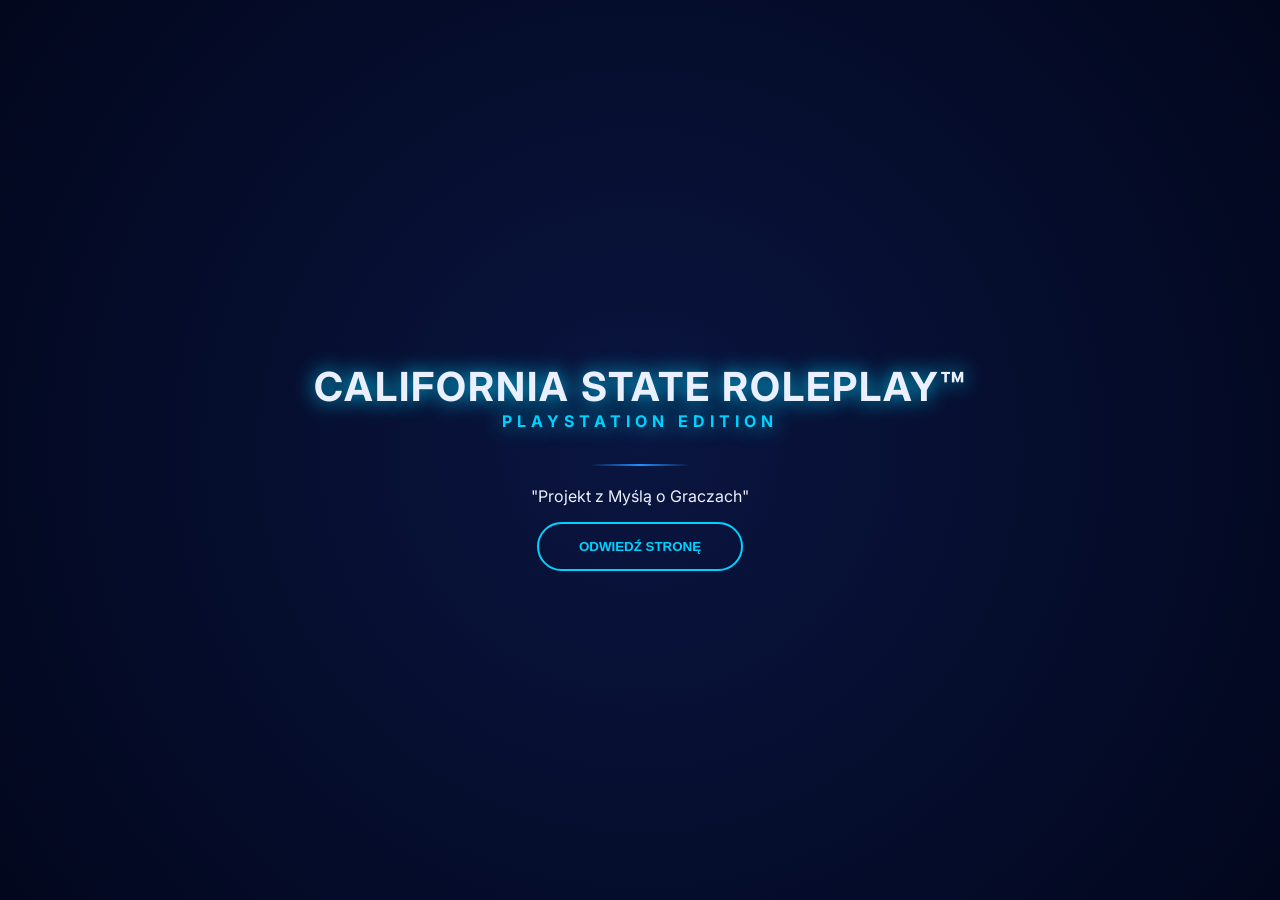
<file: index.html>
<!DOCTYPE html>
<html lang="pl">
<head>
    <meta charset="UTF-8" />
    <meta name="viewport" content="width=device-width, initial-scale=1.0"/>
    <title>CSRP-PS | California State RolePlay™ - PlayStation</title>
    <link href="https://fonts.googleapis.com/css2?family=Inter:wght@400;600;800&display=swap" rel="stylesheet">
    <link rel="stylesheet" href="style.css" />
    <style>
        /* Styl dla wyróżnionego tekstu powitalnego */
        .welcome-highlight {
            background: linear-gradient(135deg, rgba(30, 144, 255, 0.1) 0%, rgba(0, 210, 255, 0.1) 100%);
            border-left: 4px solid var(--accent-cyan);
            padding: 30px;
            border-radius: 12px;
            margin-bottom: 30px;
            box-shadow: 0 10px 30px rgba(0,0,0,0.2);
        }
        .welcome-highlight h2 {
            margin-top: 0;
            color: var(--accent-cyan);
        }
        html {
            scroll-behavior: smooth;
        }
    </style>
</head>
<body>

    <div id="support">Web Support: merrui_</div>

    <button id="menu-toggle">Rozwiń Sekcje Menu</button>

    <div id="start-panel">
        <div class="panel-content">
            <h2 class="hero-title">
                California State RolePlay™<br>
                <span class="hero-subtitle">PlayStation Edition</span>
            </h2>
            <div class="divider"></div>
            <p class="hero-quote">"Projekt z Myślą o Graczach"</p>
            <button id="start-btn">ODWIEDŹ STRONĘ</button>
        </div>
    </div>

    <nav id="sidebar">
        <h3 style="text-align:center; color:var(--accent-cyan);">Menu Sekcji CSRP</h3>
        <a href="pojecia.html">Pojęcia RolePlay i Zagadnienia</a>
        <a href="strefy.html">Strefy Bezpieczeństwa i Narkotykowe</a>
        <a href="regulamin.html">Regulamin Projektu</a>
        <a href="trello.html">Trello</a>
      
        <a href="index.html" id="back-link">Odśwież</a>
    </nav>

    <main id="main">
        
        <header class="welcome-highlight">
            <h2>Oficjalna Strona California State RolePlay — Witaj!</h2>
            <p>
                California State RolePlay to projekt o charakterze role-play na konsoli PlayStation Old Generation.
                Jest to projekt typu Hard RolePlay gdzie realizm i autentyczność odgrywają kluczową rolę.
            </p>
        </header>

        <div id="ciekawostki" class="expand-box">
            <button class="expand-trigger" onclick="toggleExpand(this)">
                <strong>Czy wiedziałeś, że...?</strong> <span class="icon">▼</span>
            </button>
            <div class="expand-content">
                <div class="inner-padding">
                    <ul class="fact-list">
                        <li>Pierwsza edycja projektu (2024) liczyła niemal 200 członków.</li>
                        <li>Projekt CSRP za czasów pierwszej edycji był rekordowo najdłużej utrzymującym się projektem na scenie mimo kryzysów zatrudnienia zawodowego i późnego okresu otwarcia.</li>
                        <li>Właściciel teraźniejszego serwera princce__ z każdym projektem dopracowywał poziom oraz jakość jak najbardziej dbając o autentyczność realiów odgrywania by móc poczuć się jak w wirtualnej rzeczywitości.</li>
                    </ul>
                </div>
            </div>
        </div>

        <div class="info-grid">
            <div id="liderzy" class="expand-box">
                <button class="expand-trigger" onclick="toggleExpand(this)">
                    Lista Head of / Osób Państwowych <span class="icon">+</span>
                </button>
                <div class="expand-content">
                    <div class="inner-padding">
                        <ul>
                            <li>Prokurator Generalny – <em>Brak</em></li>
                            <li>Gubernator Stanu – <em>Brak</em></li>
                            <li>Head of Crime – HD_Oneto</li>
                            <li>Head of Street Gangs – <em>Brak</em></li>
                            <li>Head of Events – Kaktosanczo, HD_Oneto</li>
                        </ul>
                    </div>
                </div>
            </div>

            <div id="rekrutacja" class="expand-box">
                <button class="expand-trigger" onclick="toggleExpand(this)">
                    Rekrutacja WL (FAQ) <span class="icon">+</span>
                </button>
                <div class="expand-content">
                    <div class="inner-padding">
                        <p>Wymagany Wiek: 14+</p>
                        <p>Pozostałe informacje o rekrutacji WL znajdziesz na kanale "faq".</p>
                    </div>
                </div>
            </div>
        </div>

        <footer>
            <p>© 2026 CSRP-PS. Wszystkie prawa zastrzeżone. Designed by merrui_.</p>
        </footer>
    </main>

    <script>
        // Start Panel
        document.getElementById('start-btn').onclick = () => {
            const p = document.getElementById('start-panel');
            p.classList.add('panel-hidden');
            setTimeout(() => p.style.display = 'none', 800);
        };

        // Mobile Menu
        const menuToggle = document.getElementById('menu-toggle');
        const sidebar = document.getElementById('sidebar');
        menuToggle.onclick = () => {
            sidebar.classList.toggle('active');
            menuToggle.textContent = sidebar.classList.contains('active') ? 'ZAMKNIJ' : 'MENU';
        };

        // Naprawiona funkcja rozwijania - blokuje otwieranie wielu sekcji
        function toggleExpand(btn) {
            const content = btn.nextElementSibling;
            const allBoxes = document.querySelectorAll('.expand-box');
            
            const isOpen = content.style.maxHeight && content.style.maxHeight !== "0px";

            // Zamykanie wszystkich sekcji przed otwarciem nowej
            allBoxes.forEach(box => {
                const boxContent = box.querySelector('.expand-content');
                const boxIcon = box.querySelector('.icon');
                
                boxContent.style.maxHeight = null;
                
                // Reset ikon
                if (box.id === 'ciekawostki') {
                    boxIcon.textContent = '▼';
                } else {
                    boxIcon.textContent = '+';
                }
            });

            // Otwieranie tylko klikniętej sekcji
            if (!isOpen) {
                content.style.maxHeight = content.scrollHeight + "px";
                const icon = btn.querySelector('.icon');
                
                if (btn.closest('#ciekawostki')) {
                    icon.textContent = '▲';
                } else {
                    icon.textContent = '−';
                }
            }
        }
    </script>
</body>
</html>
</file>
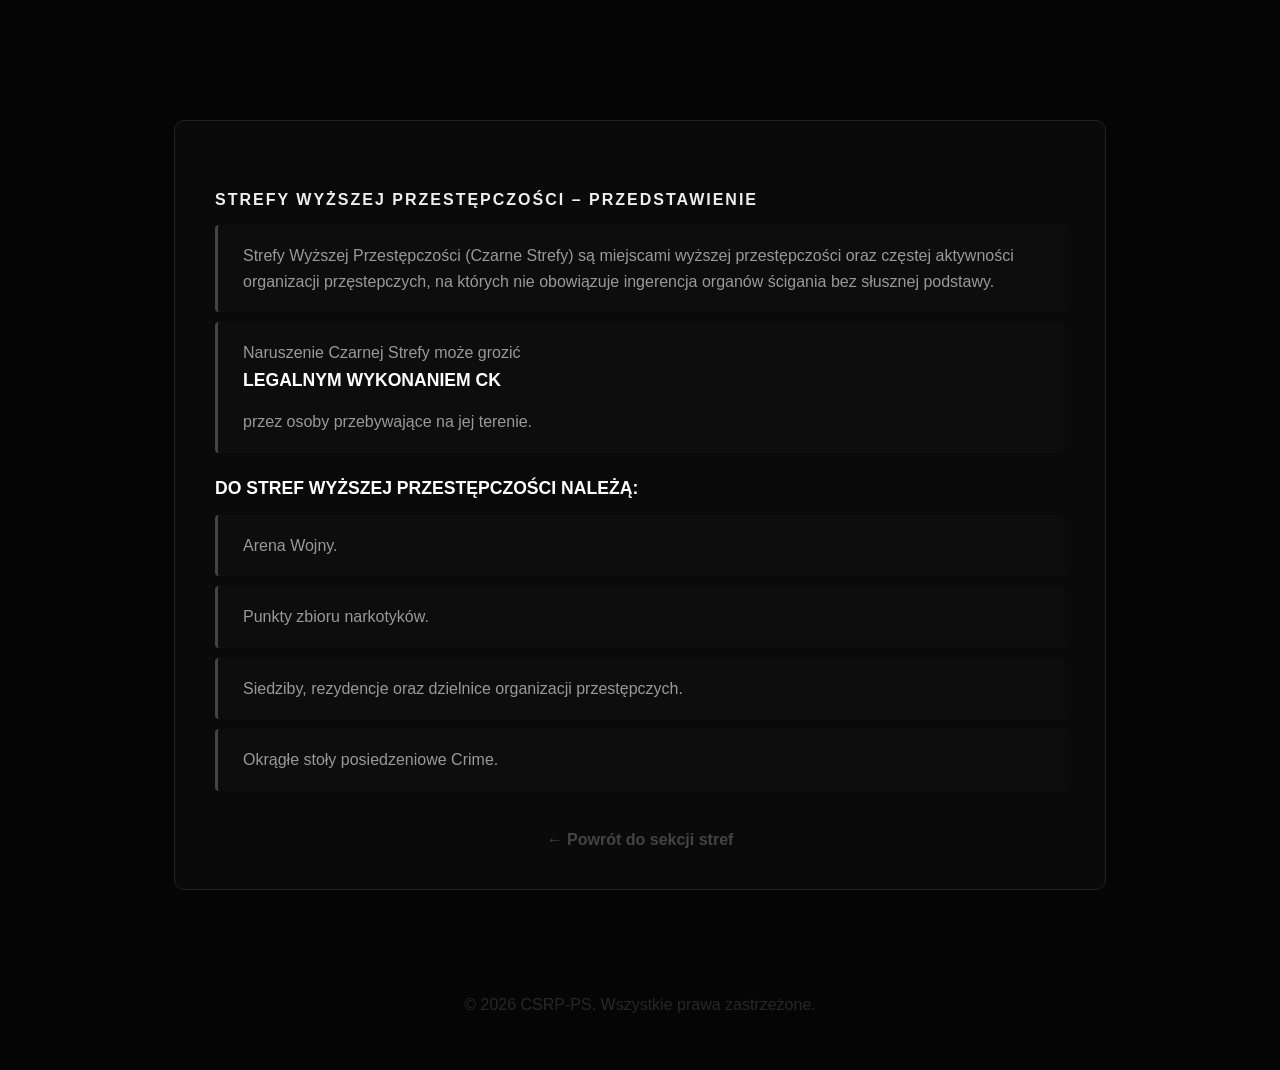
<file: czarne-strefy.html>
<!DOCTYPE html>
<html lang="pl">
<head>
  <meta charset="UTF-8">
  <meta name="viewport" content="width=device-width, initial-scale=1.0">
  <title>CSRP - Strefy Wyższej Przestępczości</title>
  <style>
    /* PALETA: CZERŃ I SZARY */
    body {
      background-color: #050505 !important;
      color: #777 !important;
      font-family: 'Inter', Arial, sans-serif;
      margin: 0;
      padding: 0;
      display: block !important;
    }

    main {
      max-width: 850px;
      margin: 120px auto 50px auto;
      padding: 40px;
      background: #0a0a0a;
      border: 1px solid #222;
      border-radius: 10px;
    }

    h4 {
      text-transform: uppercase;
      letter-spacing: 2px;
      margin-top: 30px;
      margin-bottom: 15px;
      color: #eee !important; /* Stalowy biały/szary */
    }

    ul {
      list-style: none;
      padding: 0;
      margin-bottom: 25px;
    }

    li {
      background: #0d0d0d;
      margin-bottom: 10px;
      padding: 18px 25px;
      border-left: 3px solid #444; /* Ciemnoszary akcent */
      border-radius: 4px;
      line-height: 1.6;
      color: #999 !important;
    }

    strong {
      color: #fff !important;
      display: block;
      margin-bottom: 15px;
      font-size: 1.1rem;
      text-transform: uppercase;
    }

    .back-link {
      display: block;
      text-align: center;
      margin-top: 40px;
      color: #444;
      text-decoration: none;
      font-weight: bold;
      transition: color 0.3s;
    }

    .back-link:hover {
      color: #eee;
    }

    footer {
      text-align: center;
      padding: 40px;
      opacity: 0.3;
    }

    @media (max-width: 600px) {
      #support { top: 10px !important; right: 10px !important; }
      main { margin: 80px 15px; padding: 25px; }
    }
  </style>
</head>
<body>

  <main>
    <h4>Strefy Wyższej Przestępczości – Przedstawienie</h4>
    <ul>
      <li>Strefy Wyższej Przestępczości (Czarne Strefy) są miejscami wyższej przestępczości oraz częstej aktywności organizacji przęstepczych, na których nie obowiązuje ingerencja organów ścigania bez słusznej podstawy.</li>
      <li>Naruszenie Czarnej Strefy może grozić <strong>legalnym wykonaniem CK</strong> przez osoby przebywające na jej terenie.</li>
    </ul>

    <strong>Do Stref Wyższej Przestępczości należą:</strong>
    <ul>
      <li>Arena Wojny.</li>
      <li>Punkty zbioru narkotyków.</li>
      <li>Siedziby, rezydencje oraz dzielnice organizacji przestępczych.</li>
      <li>Okrągłe stoły posiedzeniowe Crime.</li>
    </ul>

    <a href="strefy.html" class="back-link">← Powrót do sekcji stref</a>
  </main>

  <footer>
    <p>&copy; 2026 CSRP-PS. Wszystkie prawa zastrzeżone.</p>
  </footer>

</body>
</html>
</file>
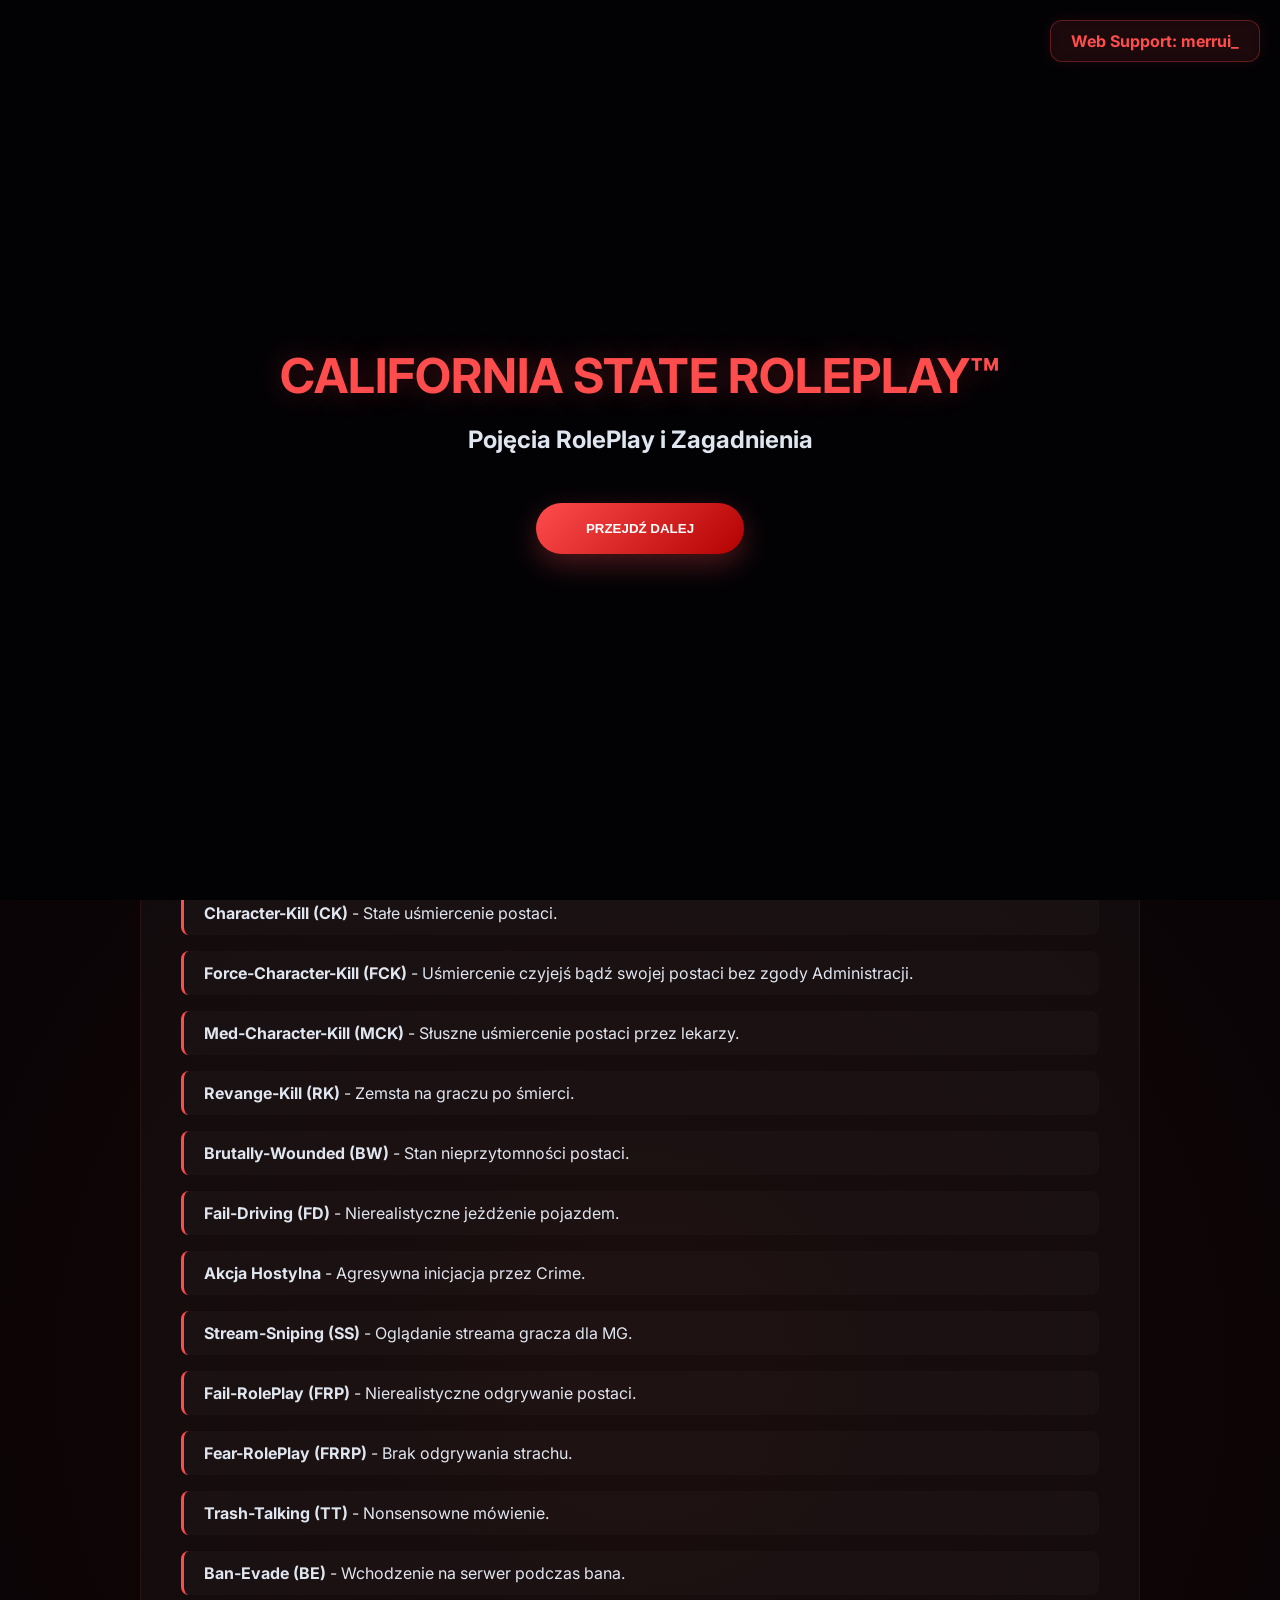
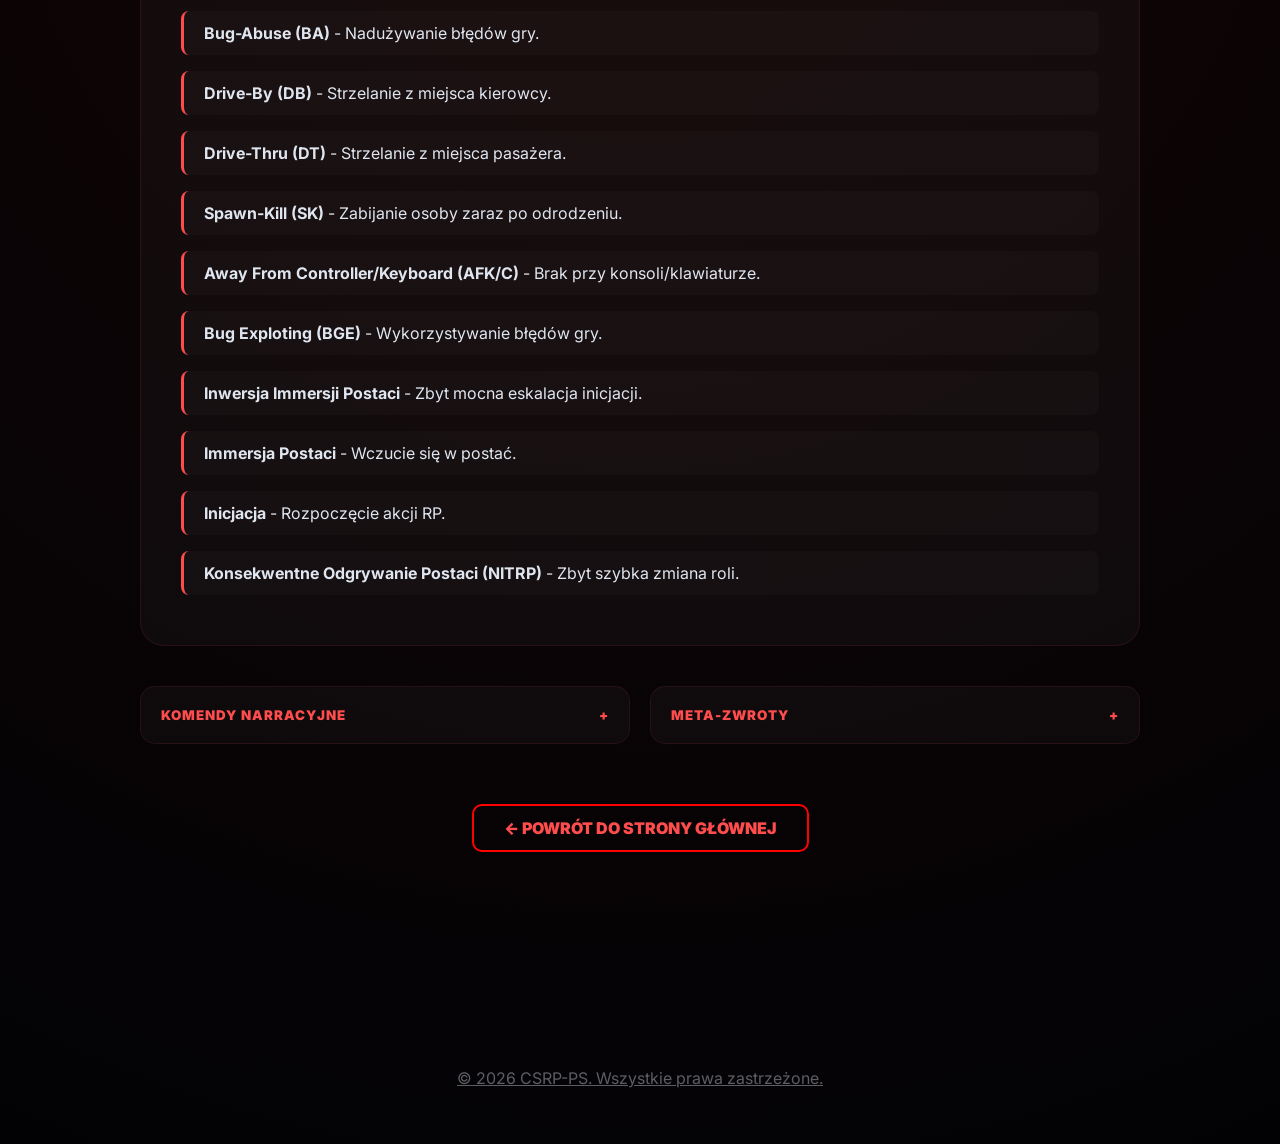
<file: pojecia.html>
<!DOCTYPE html>
<html lang="pl">
<head>
  <meta charset="UTF-8">
  <meta name="viewport" content="width=device-width, initial-scale=1.0">
  <title>CSRP - Pojęcia RolePlay</title>
  <link href="https://fonts.googleapis.com/css2?family=Inter:wght@400;700;900&display=swap" rel="stylesheet">
  <link rel="stylesheet" href="pojecia.css">
</head>
<body>

  <div id="support">Web Support: merrui_</div>

  <div id="start-panel">
    <h1>California State RolePlay™</h1>
    <h2>Pojęcia RolePlay i Zagadnienia</h2>
    <button id="start-btn">Przejdź Dalej</button>
  </div>

  <main>
    <div id="empty-card">
      <h1 class="main-title">Pojęcia RolePlay</h1>
      <div class="rules-list">
        <p><strong>Out Of Character (OOC)</strong> - Uniwersum świata rzeczywistego.</p>
        <p><strong>In Character (IC)</strong> - Uniwersum świata RolePlay.</p>
        <p><strong>Heli-Kill (HK)</strong> - Zabijanie ludzi za pomocą helikoptera.</p>
        <p><strong>Meta-Gaming (MG)</strong> - Wykorzystywanie informacji OOC do IC.</p>
        <p><strong>Power-Gaming (PG)</strong> - Zmuszanie gracza do akcji RolePlay.</p>
        <p><strong>Loot-RolePlay (LRP)</strong> - Przeszukiwanie innych osób zaczynając pierwszy inicjacje.</p>
        <p><strong>Ninja-Jacking (NJ)</strong> - Wyrzucenie drugiej osoby z pojazdu bez inicjacji.</p>
        <p><strong>Vechicle-Death-Math (VDM)</strong> - Przejeżdżanie innych graczy pojazdem.</p>
        <p><strong>Random-Death-Match (RDM)</strong> - Atakowanie innych graczy bez jakiejkolwiek inicjacji.</p>
        <p><strong>Cop-Baiting (CB)</strong> - Prowokowanie służb porządkowych.</p>
        <p><strong>Gang-Baiting (GB)</strong> - Prowokacja gangów/organizacji przestępczych.</p>
        <p><strong>Character-Kill (CK)</strong> - Stałe uśmiercenie postaci.</p>
        <p><strong>Force-Character-Kill (FCK)</strong> - Uśmiercenie czyjejś bądź swojej postaci bez zgody Administracji.</p>
        <p><strong>Med-Character-Kill (MCK)</strong> - Słuszne uśmiercenie postaci przez lekarzy.</p>
        <p><strong>Revange-Kill (RK)</strong> - Zemsta na graczu po śmierci.</p>
        <p><strong>Brutally-Wounded (BW)</strong> - Stan nieprzytomności postaci.</p>
        <p><strong>Fail-Driving (FD)</strong> - Nierealistyczne jeżdżenie pojazdem.</p>
        <p><strong>Akcja Hostylna</strong> - Agresywna inicjacja przez Crime.</p>
        <p><strong>Stream-Sniping (SS)</strong> - Oglądanie streama gracza dla MG.</p>
        <p><strong>Fail-RolePlay (FRP)</strong> - Nierealistyczne odgrywanie postaci.</p>
        <p><strong>Fear-RolePlay (FRRP)</strong> - Brak odgrywania strachu.</p>
        <p><strong>Trash-Talking (TT)</strong> - Nonsensowne mówienie.</p>
        <p><strong>Ban-Evade (BE)</strong> - Wchodzenie na serwer podczas bana.</p>
        <p><strong>Bug-Abuse (BA)</strong> - Nadużywanie błędów gry.</p>
        <p><strong>Drive-By (DB)</strong> - Strzelanie z miejsca kierowcy.</p>
        <p><strong>Drive-Thru (DT)</strong> - Strzelanie z miejsca pasażera.</p>
        <p><strong>Spawn-Kill (SK)</strong> - Zabijanie osoby zaraz po odrodzeniu.</p>
        <p><strong>Away From Controller/Keyboard (AFK/C)</strong> - Brak przy konsoli/klawiaturze.</p>
        <p><strong>Bug Exploting (BGE)</strong> - Wykorzystywanie błędów gry.</p>
        <p><strong>Inwersja Immersji Postaci</strong> - Zbyt mocna eskalacja inicjacji.</p>
        <p><strong>Immersja Postaci</strong> - Wczucie się w postać.</p>
        <p><strong>Inicjacja</strong> - Rozpoczęcie akcji RP.</p>
        <p><strong>Konsekwentne Odgrywanie Postaci (NITRP)</strong> - Zbyt szybka zmiana roli.</p>
      </div>
    </div>

    <div class="info-grid">
      <div class="expand-box">
        <button class="expand-trigger" onclick="toggleSingle(this)">
          Komendy Narracyjne <span>+</span>
        </button>
        <div class="expand-content">
          <div class="inner-padding">
            <ul style="list-style: none; padding: 0; margin: 0;">
              <li><strong>/me</strong> – Opisuje wykonywaną czynność postaci</li>
              <li><strong>/do</strong> – Opisuje zmiany w otoczeniu wokół postaci</li>
              <li><strong>/med</strong> – Opisuje stan zdrowia</li>
              <li><strong>/try</strong> – Próba wykonania czynności 50/50</li>
            </ul>
          </div>
        </div>
      </div>

      <div class="expand-box">
        <button class="expand-trigger" onclick="toggleSingle(this)">
          Meta-zwroty <span>+</span>
        </button>
        <div class="expand-content">
          <div class="inner-padding">
            <p style="font-size: 0.8rem; opacity: 0.6; margin-bottom: 10px;">Definicje serwerowe:</p>
            <ul style="list-style: none; padding: 0; margin: 0;">
              <li><strong>Wyspa</strong> – Sesja RP</li>
              <li><strong>Fale</strong> – Lagi postaci</li>
              <li><strong>Idę spać</strong> – Wyjście z sesji</li>
              <li><strong>Mięsień</strong> – Przycisk</li>
              <li><strong>Trzecie imię</strong> – Nazwa w grze</li>
              <li><strong>Zaćmienie</strong> – Restart sesji</li>
              <li><strong>Kropelki</strong> – Spadki FPS</li>
              <li><strong>Bogowie</strong> – Staff</li>
              <li><strong>Udar</strong> – Wyrzucenie z sesji</li>
              <li><strong>Struny</strong> – Mikrofon</li>
              <li><strong>Karteczki</strong> - Kanał do odgrywania</li>
            </ul>
          </div>
        </div>
      </div>
    </div>

    <a href="index.html" class="back-link">← Powrót do strony głównej</a>
  </main>

  <footer style="text-align: center; padding: 40px; opacity: 0.4;">
    <p><u>&copy; 2026 CSRP-PS. Wszystkie prawa zastrzeżone.</u></p>
  </footer>

  <script>
    // Panel startowy
    document.getElementById('start-btn').onclick = () => {
      const p = document.getElementById('start-panel');
      p.classList.add('hide');
      setTimeout(() => { p.style.display = 'none'; }, 800);
    };

    // NOWA, PRECYZYJNA FUNKCJA
    function toggleSingle(btn) {
      // Pobieramy kontener, który jest DZIECKIEM tego samego expand-boxa co przycisk
      const box = btn.closest('.expand-box');
      const content = box.querySelector('.expand-content');
      const span = btn.querySelector('span');

      // Zamykamy inne otwarte sekcje (opcjonalnie, by otwarta była tylko jedna)
      document.querySelectorAll('.expand-content').forEach(el => {
        if (el !== content) {
          el.style.maxHeight = null;
          el.parentElement.querySelector('span').textContent = "+";
        }
      });

      // Przełączamy aktualną sekcję
      if (content.style.maxHeight) {
        content.style.maxHeight = null;
        span.textContent = "+";
      } else {
        content.style.maxHeight = content.scrollHeight + "px";
        span.textContent = "−";
      }
    }
  </script>
</body>
</html>
</file>
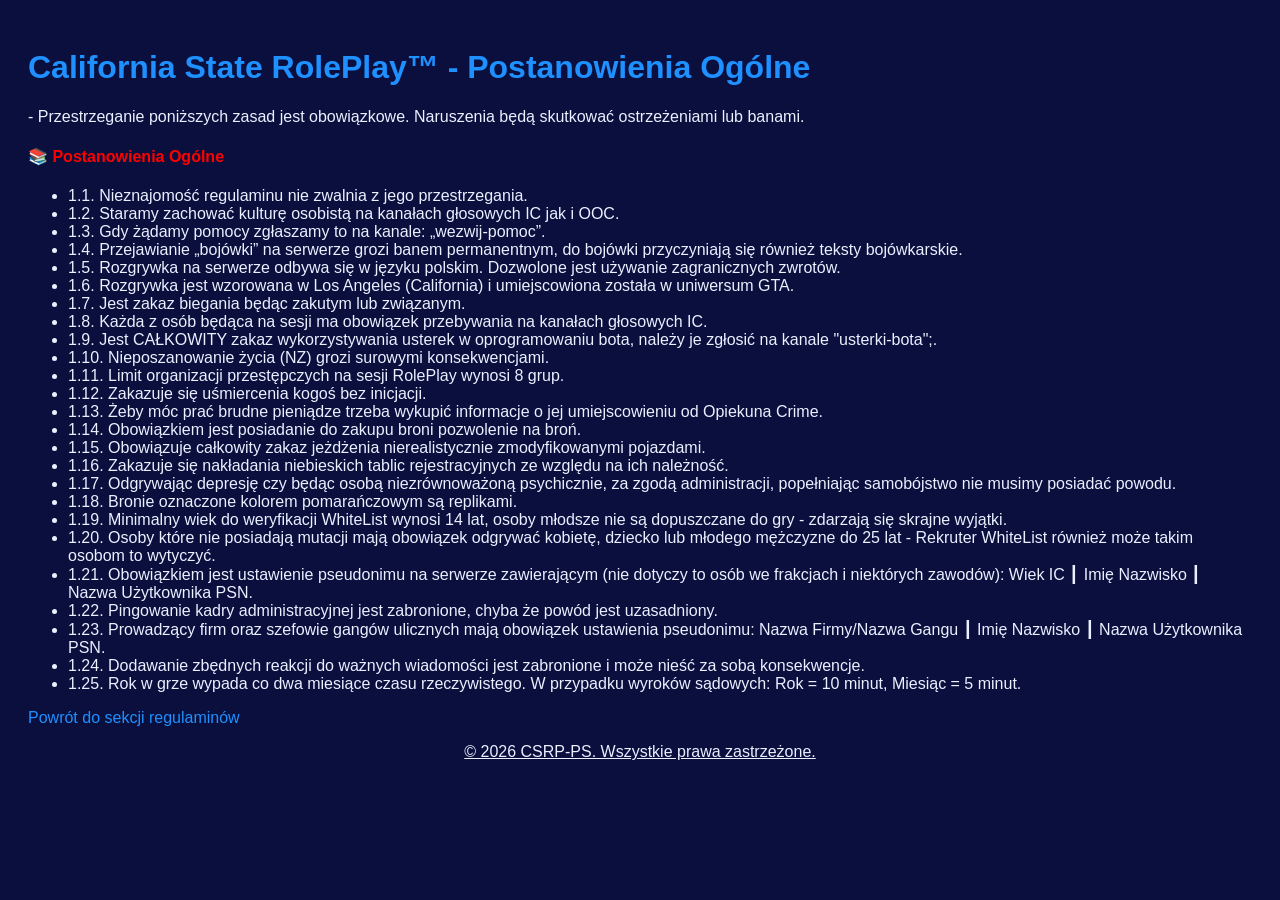
<file: postanowienia-ogolne.html>
<!DOCTYPE html>
<html lang="en">
<head>
    <meta charset="UTF-8">
    <meta name="viewport" content="width=device-width, initial-scale=1.0">
    <title>Regulamin - Postanowienia Ogólne</title>
     <style>
    body {
      background-color: #0a0f3d;
      color: #eaf0ff;
      font-family: Inter, Arial, sans-serif;
      padding: 20px;
    }
    h1 { color: #8b0000; }
    ol { line-height: 1.6; }
    a { color: #1e90ff; text-decoration: none; }
    a:hover { text-decoration: underline; }
  </style>
</head>
<body>
  
    <h1 style="color: #1e90ff;">California State RolePlay™ - Postanowienia Ogólne</h1>
    <p>- Przestrzeganie poniższych zasad jest obowiązkowe. Naruszenia będą skutkować ostrzeżeniami lub banami.</p>
    <div class="dots">
   <h4 style="color: red;">📚 Postanowienia Ogólne</h4>
<ul>
  <li>1.1. Nieznajomość regulaminu nie zwalnia z jego przestrzegania.</li>
  <li>1.2. Staramy zachować kulturę osobistą na kanałach głosowych IC jak i OOC.</li>
  <li>1.3. Gdy żądamy pomocy zgłaszamy to na kanale: „wezwij-pomoc”.</li>
  <li>1.4. Przejawianie „bojówki” na serwerze grozi banem permanentnym, do bojówki przyczyniają się również teksty bojówkarskie.</li>
  <li>1.5. Rozgrywka na serwerze odbywa się w języku polskim. Dozwolone jest używanie zagranicznych zwrotów.</li>
  <li>1.6. Rozgrywka jest wzorowana w Los Angeles (California) i umiejscowiona została w uniwersum GTA.</li>
  <li>1.7. Jest zakaz biegania będąc zakutym lub związanym.</li>
  <li>1.8. Każda z osób będąca na sesji ma obowiązek przebywania na kanałach głosowych IC.</li>
  <li>1.9. Jest CAŁKOWITY zakaz wykorzystywania usterek w oprogramowaniu bota, należy je zgłosić na kanale "usterki-bota";.</li>
  <li>1.10. Nieposzanowanie życia (NZ) grozi surowymi konsekwencjami.</li>
  <li>1.11. Limit organizacji przestępczych na sesji RolePlay wynosi 8 grup.</li>
  <li>1.12. Zakazuje się uśmiercenia kogoś bez inicjacji.</li>
  <li>1.13. Żeby móc prać brudne pieniądze trzeba wykupić informacje o jej umiejscowieniu od Opiekuna Crime.</li>
  <li>1.14. Obowiązkiem jest posiadanie do zakupu broni pozwolenie na broń.</li>
  <li>1.15. Obowiązuje całkowity zakaz jeżdżenia nierealistycznie zmodyfikowanymi pojazdami.</li>
  <li>1.16. Zakazuje się nakładania niebieskich tablic rejestracyjnych ze względu na ich należność.</li>
  <li>1.17. Odgrywając depresję czy będąc osobą niezrównoważoną psychicznie, za zgodą administracji, popełniając samobójstwo nie musimy posiadać powodu.</li>
  <li>1.18. Bronie oznaczone kolorem pomarańczowym są replikami.</li>
  <li>1.19. Minimalny wiek do weryfikacji WhiteList wynosi 14 lat, osoby młodsze nie są dopuszczane do gry - zdarzają się skrajne wyjątki.</li>
  <li>1.20. Osoby które nie posiadają mutacji mają obowiązek odgrywać kobietę, dziecko lub młodego mężczyzne do 25 lat - Rekruter WhiteList również może takim osobom to wytyczyć.</li>
  <li>1.21. Obowiązkiem jest ustawienie pseudonimu na serwerze zawierającym (nie dotyczy to osób we frakcjach i niektórych zawodów): Wiek IC ┃ Imię Nazwisko ┃ Nazwa Użytkownika PSN.</li>
  <li>1.22. Pingowanie kadry administracyjnej jest zabronione, chyba że powód jest uzasadniony.</li>
  <li>1.23. Prowadzący firm oraz szefowie gangów ulicznych mają obowiązek ustawienia pseudonimu: Nazwa Firmy/Nazwa Gangu ┃ Imię Nazwisko ┃ Nazwa Użytkownika PSN.</li>
  <li>1.24. Dodawanie zbędnych reakcji do ważnych wiadomości jest zabronione i może nieść za sobą konsekwencje.</li>
  <li>1.25. Rok w grze wypada co dwa miesiące czasu rzeczywistego. W przypadku wyroków sądowych: Rok = 10 minut, Miesiąc = 5 minut.</li>
</ul>
</body>
  <p><a href="regulamin.html">Powrót do sekcji regulaminów</a></p>
<footer style="text-align: center;">
    <p><u>&copy; 2026 CSRP-PS. Wszystkie prawa zastrzeżone.</u></p>
</footer>
</html>
</file>
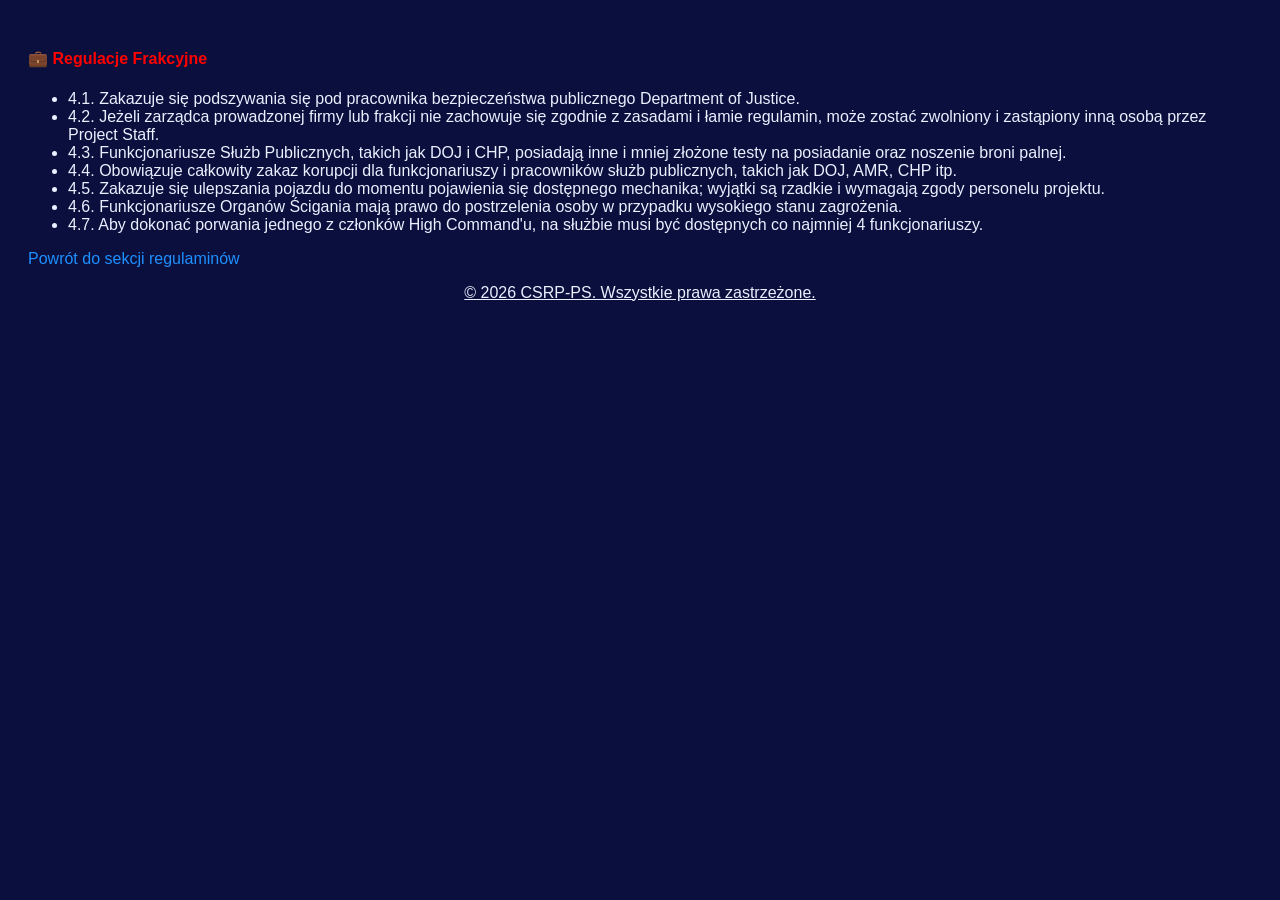
<file: regulacje-frakcyjne.html>
<!DOCTYPE html>
<html lang="en">
<head>
    <meta charset="UTF-8">
    <meta name="viewport" content="width=device-width, initial-scale=1.0">
    <title>CSRP - Regulacje Frakcyjne</title>
    <style>
    body {
      background-color: #0a0f3d;
      color: #eaf0ff;
      font-family: Inter, Arial, sans-serif;
      padding: 20px;
    }
    h1 { color: #8b0000; }
    ol { line-height: 1.6; }
    a { color: #1e90ff; text-decoration: none; }
    a:hover { text-decoration: underline; }
  </style>
</head>
<body>
    <h4 style="color: red;">💼 Regulacje Frakcyjne</h4>
<ul>
  <li>4.1. Zakazuje się podszywania się pod pracownika bezpieczeństwa publicznego Department of Justice.</li>
  <li>4.2. Jeżeli zarządca prowadzonej firmy lub frakcji nie zachowuje się zgodnie z zasadami i łamie regulamin, może zostać zwolniony i zastąpiony inną osobą przez Project Staff.</li>
  <li>4.3. Funkcjonariusze Służb Publicznych, takich jak DOJ i CHP, posiadają inne i mniej złożone testy na posiadanie oraz noszenie broni palnej.</li>
  <li>4.4. Obowiązuje całkowity zakaz korupcji dla funkcjonariuszy i pracowników służb publicznych, takich jak DOJ, AMR, CHP itp.</li>
  <li>4.5. Zakazuje się ulepszania pojazdu do momentu pojawienia się dostępnego mechanika; wyjątki są rzadkie i wymagają zgody personelu projektu.</li>
  <li>4.6. Funkcjonariusze Organów Ścigania mają prawo do postrzelenia osoby w przypadku wysokiego stanu zagrożenia.</li>
  <li>4.7. Aby dokonać porwania jednego z członków High Command'u, na służbie musi być dostępnych co najmniej 4 funkcjonariuszy.</li>
</ul>
</body>
 <p><a href="regulamin.html">Powrót do sekcji regulaminów</a></p>
<footer style="text-align: center;">
    <p><u>&copy; 2026 CSRP-PS. Wszystkie prawa zastrzeżone.</u></p>
</footer>
</html>
</file>
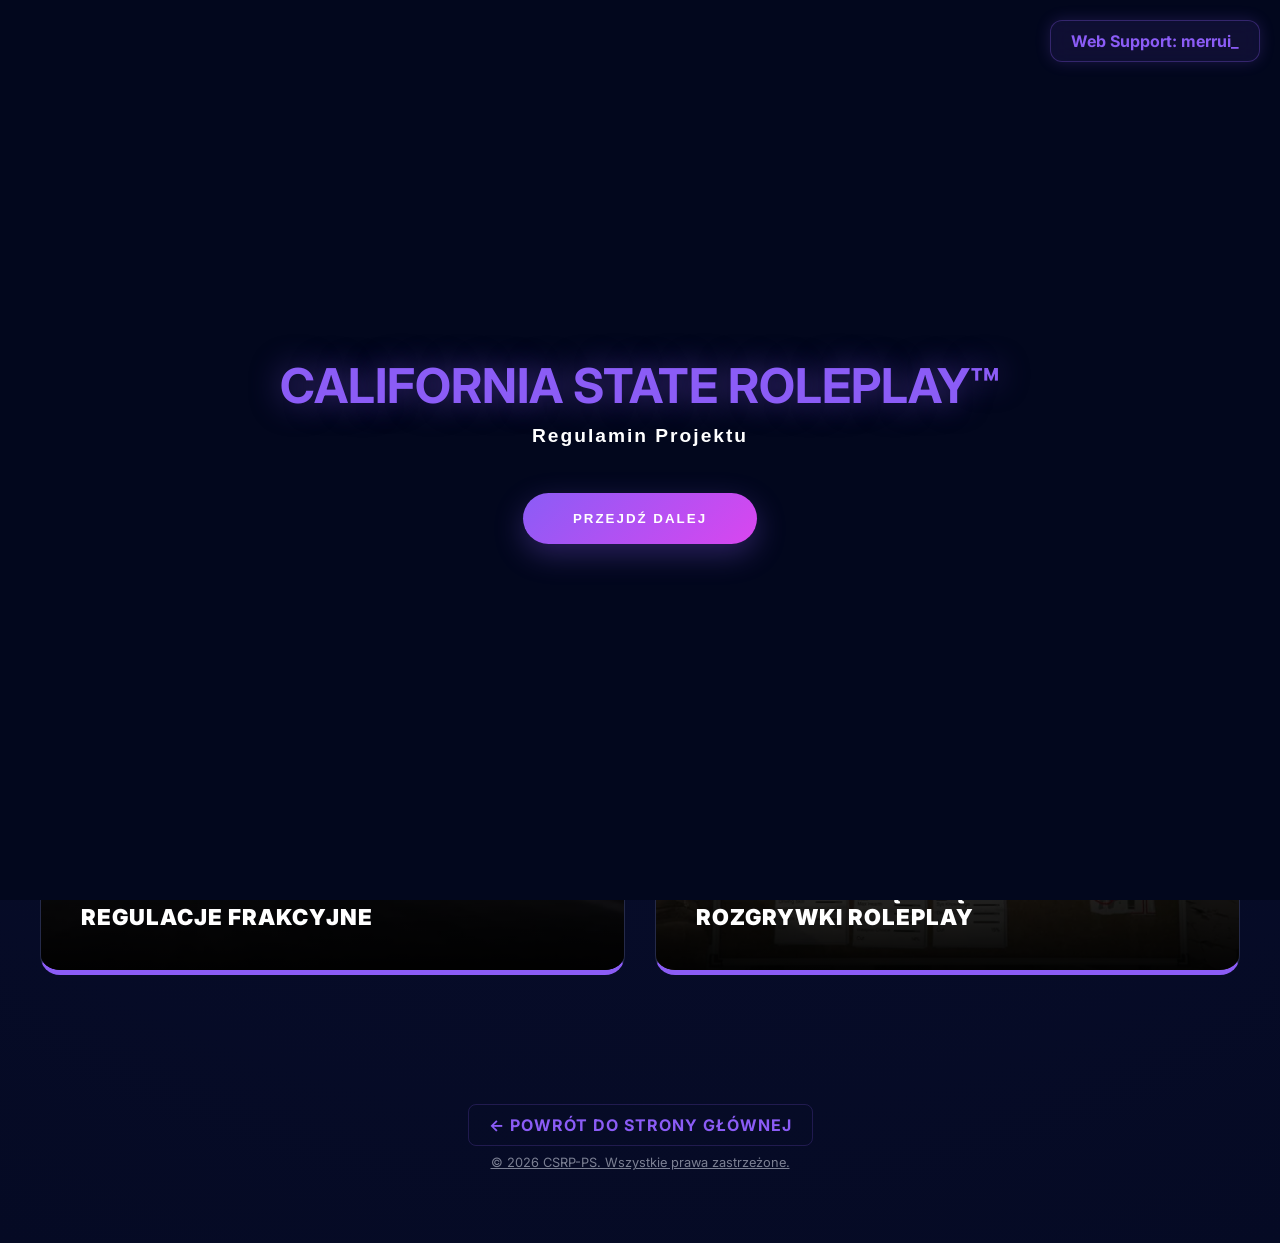
<file: regulamin.html>
<!DOCTYPE html>
<html lang="pl">
<head>
  <meta charset="UTF-8">
  <meta name="viewport" content="width=device-width, initial-scale=1.0">
  <title>CSRP - Regulamin Projektu</title>
  <link href="https://fonts.googleapis.com/css2?family=Inter:wght@400;700;900&display=swap" rel="stylesheet">
  <link rel="stylesheet" href="regulamin.css">
</head>
<body>

  <div id="support">Web Support: merrui_</div>

  <div id="start-panel">
    <h1>California State RolePlay™</h1>
    <h2>Regulamin Projektu</h2>
    <button id="start-btn">Przejdź Dalej</button>
  </div>

  <main>
    <div style="text-align: center; margin-bottom: 50px;">
      <h1 style="color: #8b5cf6; text-transform: uppercase; letter-spacing: 2px;">Regulamin Projektu California State RolePlay™</h1>
      <p style="font-size: 1.1rem; opacity: 0.9;">- Przestrzeganie poniższych zasad jest obowiązkowe. Naruszenia skutkują poważnymi konsekwencjami.</p>
    </div>

    <div class="rules-container">
      <a href="postanowienia-ogolne.html" class="rule-card">
        <div class="rule-bg" style="background-image: url('postanowienia.zdjecie.jpg');"></div>
        <div class="rule-title">Postanowienia Ogólne</div>
      </a>
      
      <a href="zasady-crime.html" class="rule-card">
        <div class="rule-bg" style="background-image: url('crime.zdjecie.jpg');"></div>
        <div class="rule-title">Crime, Organizacje Przestępcze, Napady</div>
      </a>

      <a href="regulacje-frakcyjne.html" class="rule-card">
        <div class="rule-bg" style="background-image: url('regulacjefrakcyjne.zdjecie.jpg');"></div>
        <div class="rule-title">Regulacje Frakcyjne</div>
      </a>

      <a href="zasady-rp.html" class="rule-card">
        <div class="rule-bg" style="background-image: url('zasadyrp.zdjecie.webp');"></div>
        <div class="rule-title">Zasady Obowiązujące Podczas Rozgrywki RolePlay</div>
      </a>
    </div>
  </main>

  <footer>
    <a href="index.html" class="back-link">← Powrót do strony głównej</a>
    <p style="opacity: 0.5; font-size: 0.8rem; margin-top: 20px;"><u>&copy; 2026 CSRP-PS. Wszystkie prawa zastrzeżone.</u></p>
  </footer>

  <script>
    document.getElementById('start-btn').onclick = () => {
      const p = document.getElementById('start-panel');
      p.classList.add('hide'); 
      setTimeout(() => p.style.display = 'none', 800);
    };
  </script>

</body>
</html>
</file>
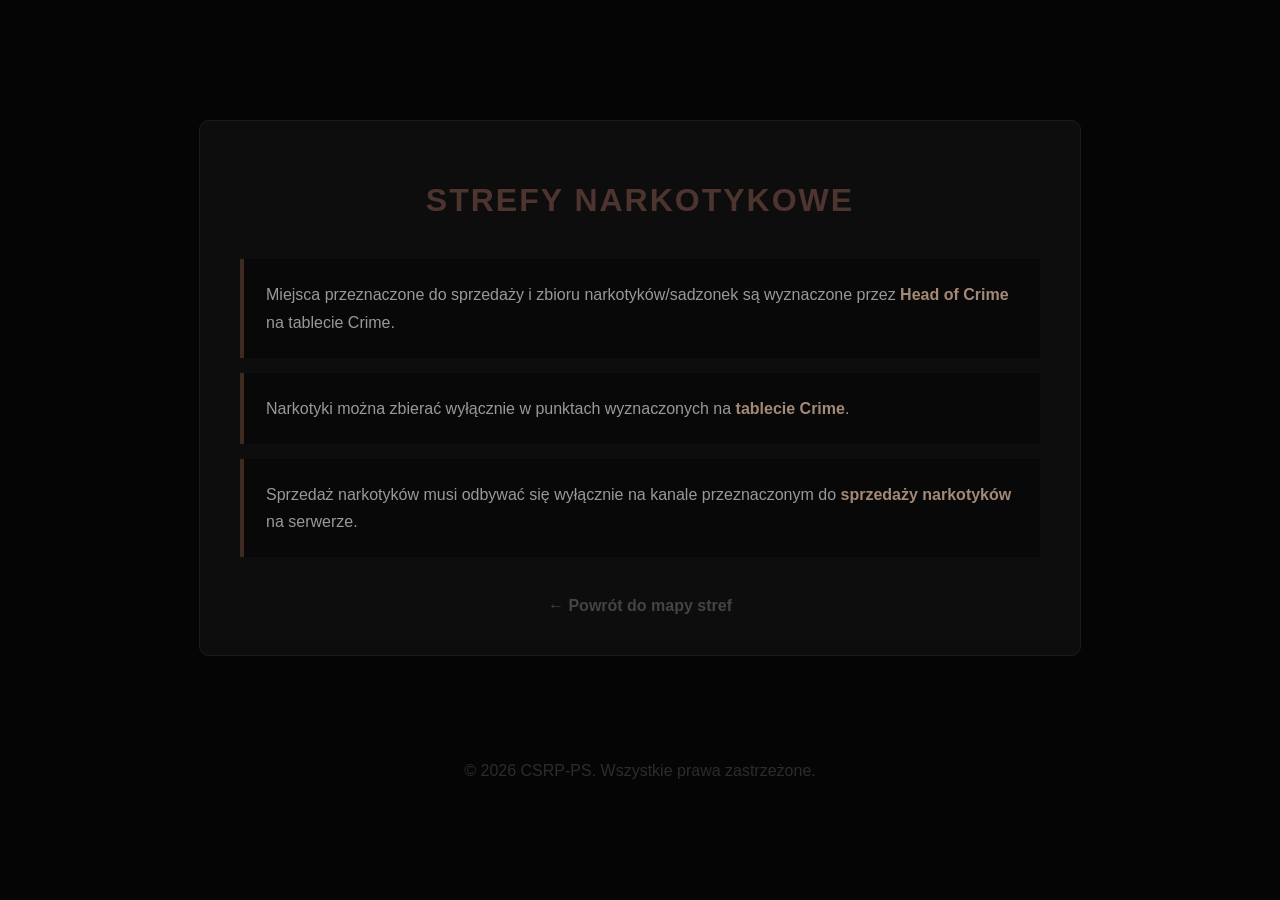
<file: strefy-narkotykowe.html>
<!DOCTYPE html>
<html lang="pl">
<head>
  <meta charset="UTF-8">
  <meta name="viewport" content="width=device-width, initial-scale=1.0">
  <title>CSRP - Strefy Narkotykowe</title>
  <style>
    /* PALETA: CZERŃ, SZARY, CIEMNOBRĄZOWY */
    body {
      background-color: #050505 !important;
      color: #888 !important;
      font-family: 'Inter', Arial, sans-serif;
      margin: 0;
      padding: 0;
      display: block !important;
    }

    main {
      max-width: 800px;
      margin: 120px auto 50px auto;
      padding: 40px;
      background: #0d0d0d;
      border: 1px solid #1f1a17;
      border-radius: 10px;
    }

    h1 {
      color: #4e342e !important; /* Głęboki ciemnobrązowy */
      text-transform: uppercase;
      text-align: center;
      letter-spacing: 2px;
      margin-bottom: 40px;
    }

    ul {
      list-style: none;
      padding: 0;
    }

    li {
      background: #080808;
      margin-bottom: 15px;
      padding: 22px;
      border-left: 4px solid #3d2b1f; /* Brązowy akcent */
      color: #999 !important;
      line-height: 1.7;
    }

    strong {
      color: #a38976 !important; /* Jasny brąz */
    }

    .back-link {
      display: block;
      text-align: center;
      margin-top: 40px;
      color: #444;
      text-decoration: none;
      font-weight: bold;
    }

    .back-link:hover {
      color: #a38976;
    }

    footer {
      text-align: center;
      padding: 40px;
      opacity: 0.3;
    }

    @media (max-width: 600px) {
      #support { top: 10px !important; right: 10px !important; }
      main { margin: 80px 15px; padding: 25px; }
    }
  </style>
</head>
<body>

  <main>
    <h1>Strefy Narkotykowe</h1>

    <ul>
      <li>Miejsca przeznaczone do sprzedaży i zbioru narkotyków/sadzonek są wyznaczone przez <strong>Head of Crime</strong> na tablecie Crime.</li>
      <li>Narkotyki można zbierać wyłącznie w punktach wyznaczonych na <strong>tablecie Crime</strong>.</li>
      <li>Sprzedaż narkotyków musi odbywać się wyłącznie na kanale przeznaczonym do <strong>sprzedaży narkotyków</strong> na serwerze.</li>
    </ul>

    <a href="strefy.html" class="back-link">← Powrót do mapy stref</a>
  </main>

  <footer>
    <p>&copy; 2026 CSRP-PS. Wszystkie prawa zastrzeżone.</p>
  </footer>

</body>
</html>
</file>
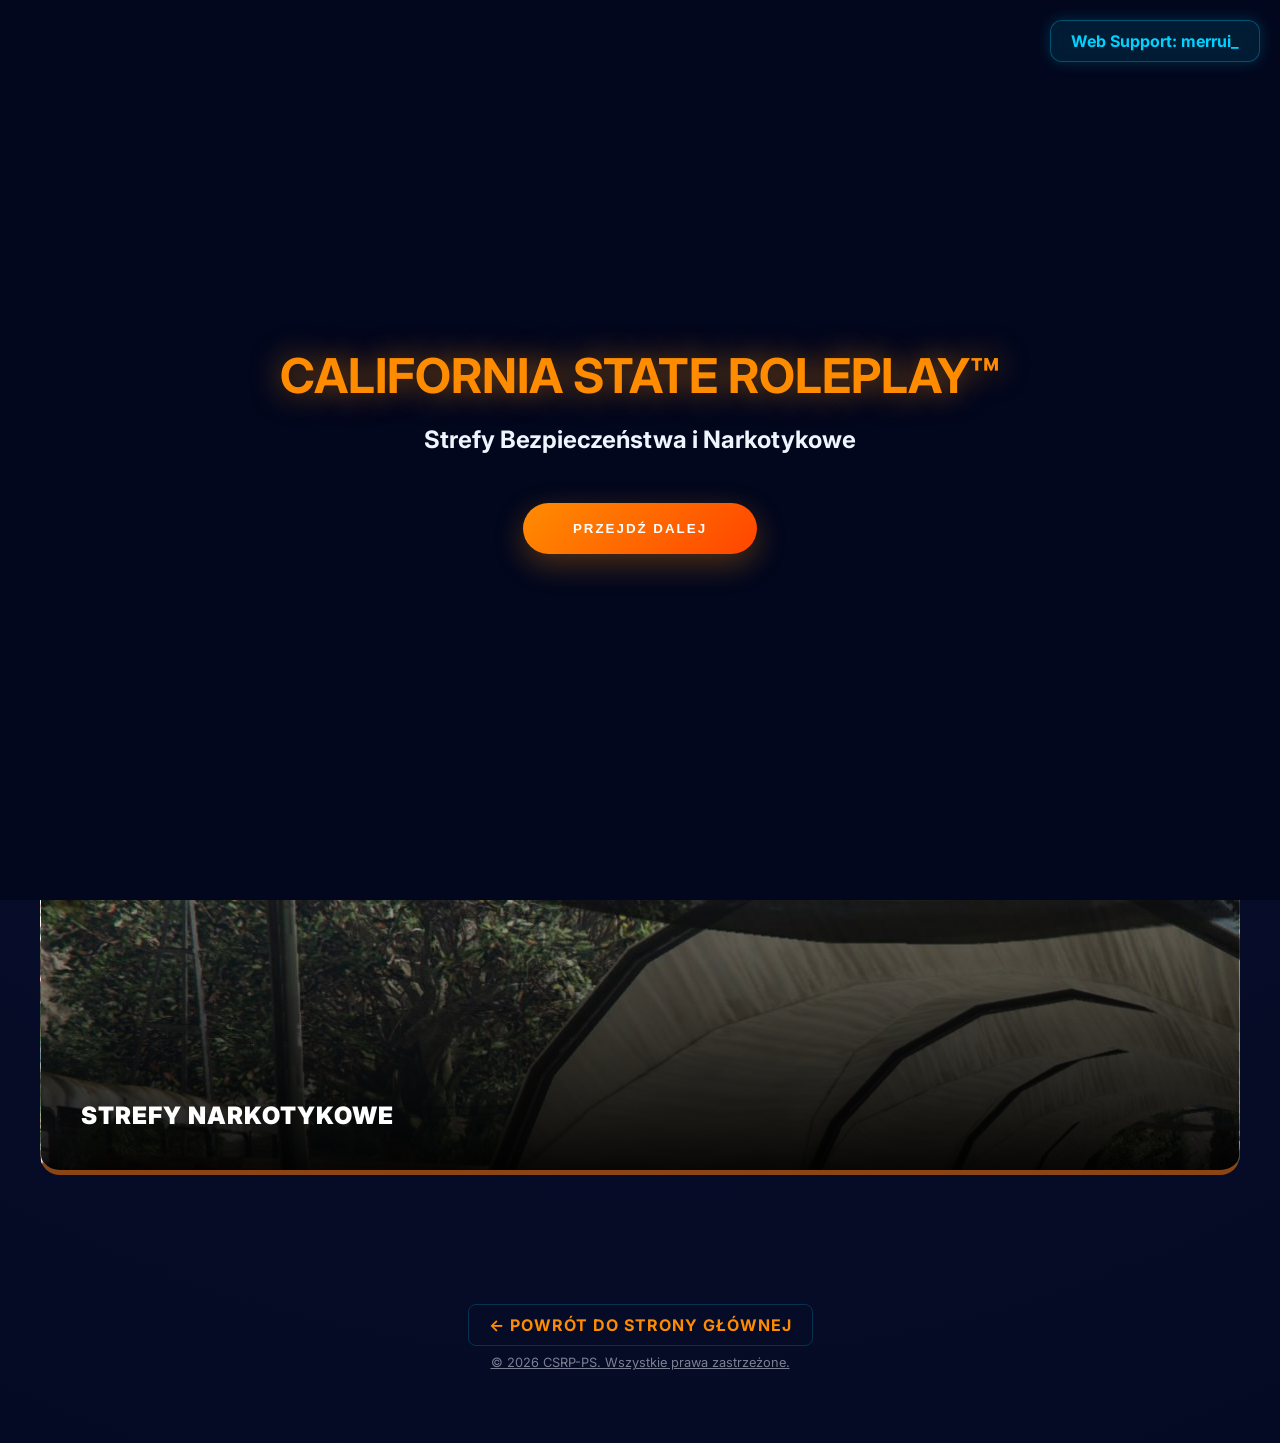
<file: strefy.html>
<!DOCTYPE html>
<html lang="pl">
<head>
  <meta charset="UTF-8">
  <meta name="viewport" content="width=device-width, initial-scale=1.0">
  <title>CSRP - Strefy Bezpieczeństwa i Narkotykowe</title>
  <link href="https://fonts.googleapis.com/css2?family=Inter:wght@400;700;900&display=swap" rel="stylesheet">
  <link rel="stylesheet" href="strefy.css">
</head>
<body>

  <div id="support">Web Support: merrui_</div>

  <div id="start-panel">
    <h1>California State RolePlay™</h1>
    <h2>Strefy Bezpieczeństwa i Narkotykowe</h2>
    <button id="start-btn">Przejdź Dalej</button>
  </div>

  <main>
    <div style="text-align: center; margin-bottom: 50px;">
      <h1 style="color: #00d2ff; text-transform: uppercase; letter-spacing: 2px;">Strefy Bezpieczeństwa i Narkotykowe</h1>
      <p style="font-size: 1.1rem; opacity: 0.9;">Kliknij w wybraną strefę, aby poznać jej informacje.</p>
    </div>

    <div class="strefy-container">
      <a href="zielone-strefy.html" class="strefa-card bg-strefy-bezpieczne">
        <div class="strefa-title">Strefy Bezpieczne</div>
      </a>
      <a href="czarne-strefy.html" class="strefa-card bg-strefy-niebezpieczne">
        <div class="strefa-title">Strefy Niebezpieczne - Wyższej Przestępczości</div>
      </a>
      <a href="strefy-narkotykowe.html" class="strefa-card wide bg-strefy-narkotykowe">
        <div class="strefa-title">Strefy Narkotykowe</div>
      </a>
    </div>
  </main>

  <footer>
    <a href="index.html" class="back-link">← Powrót do strony głównej</a>
    <p style="opacity: 0.5; font-size: 0.8rem; margin-top: 20px;"><u>&copy; 2026 CSRP-PS. Wszystkie prawa zastrzeżone.</u></p>
  </footer>

  <script>
    document.getElementById('start-btn').onclick = () => {
      const p = document.getElementById('start-panel');
      p.classList.add('hide'); // Płynne wyjście zdefiniowane w CSS
      setTimeout(() => p.style.display = 'none', 800);
    };
  </script>

</body>
</html>
</file>
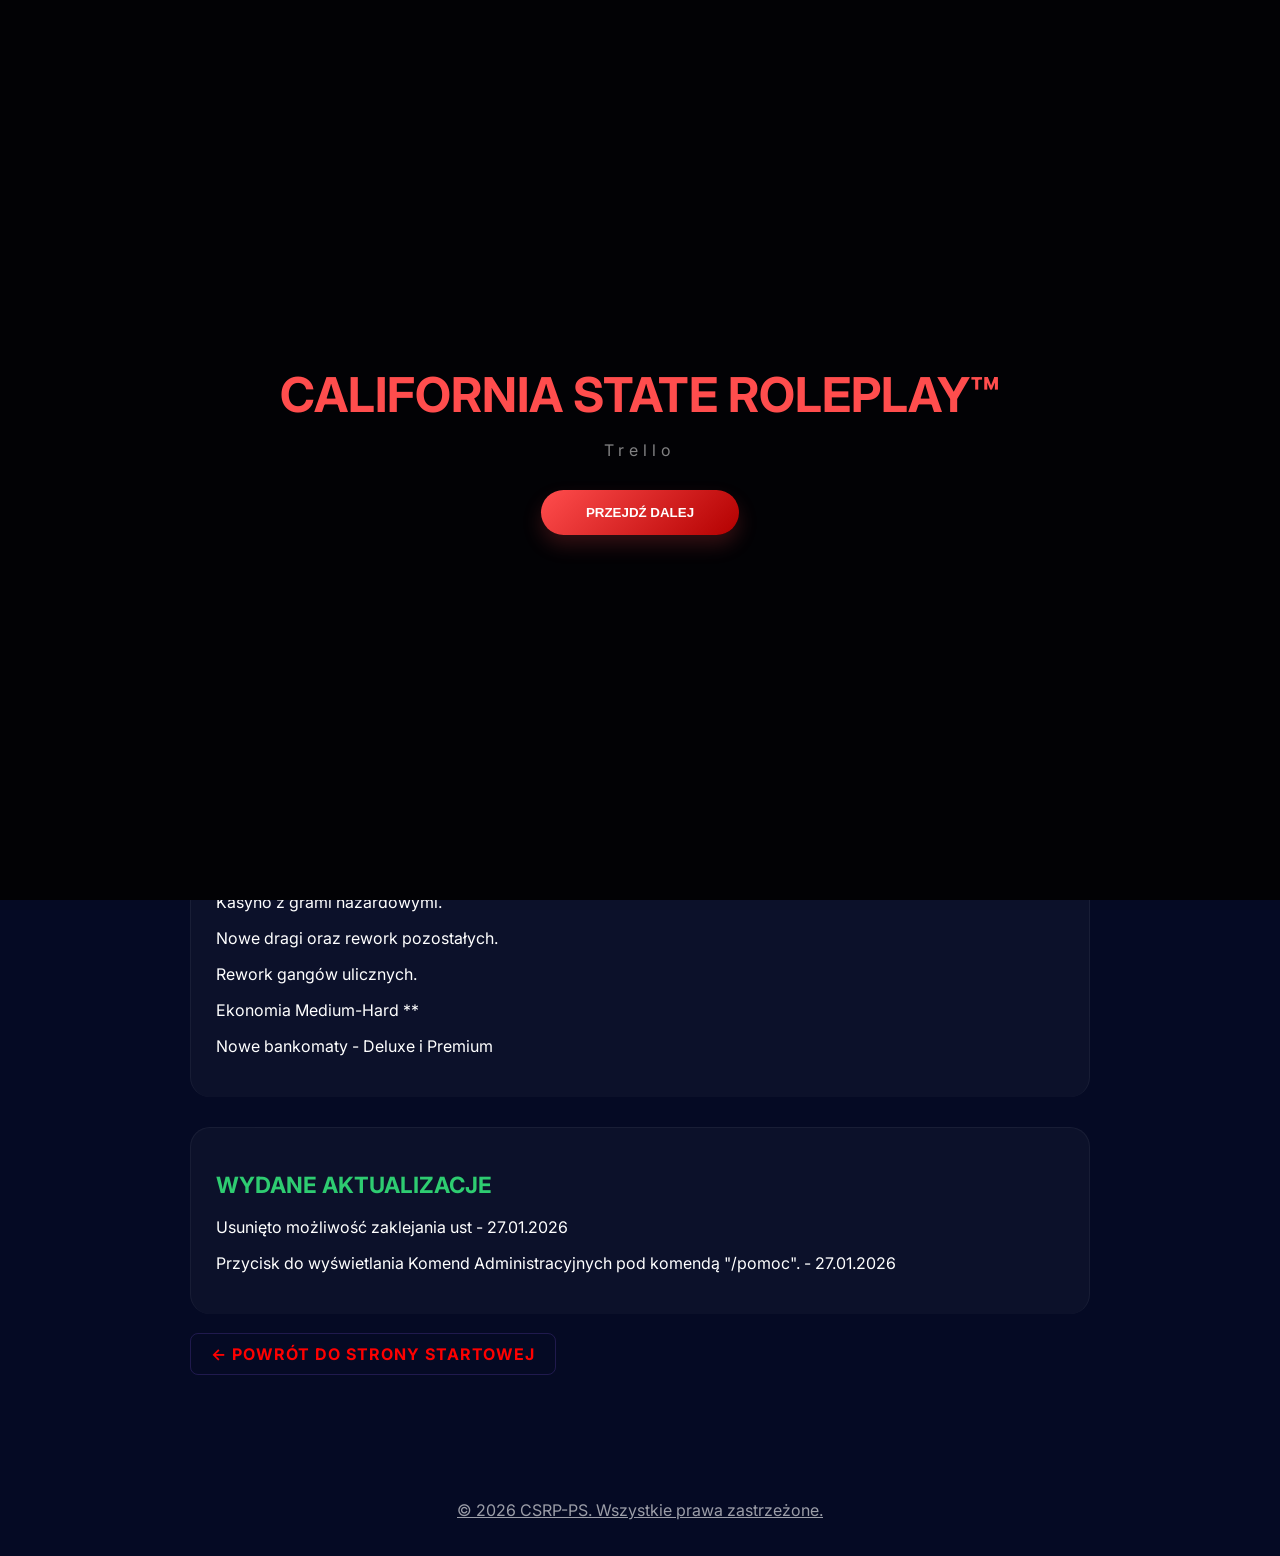
<file: trello.html>
<!DOCTYPE html>
<html lang="pl">
<head>
    <meta charset="UTF-8">
    <meta name="viewport" content="width=device-width, initial-scale=1.0">
    <title>CSRP - Trello</title>
    <link rel="stylesheet" href="trello.css">
    <link href="https://fonts.googleapis.com/css2?family=Inter:wght@400;600;800&display=swap" rel="stylesheet">
</head>
<body>

    <div id="start-panel">
        <div class="panel-content" style="text-align: center;">
            <h1 style="color: #ff4d4d; font-size: 3rem; text-transform: uppercase; margin: 0;">California State RolePlay™</h1>
            <p style="color: rgba(255,255,255,0.5); letter-spacing: 5px; margin-bottom: 30px;">Trello</p>
            <button id="start-btn">PRZEJDŹ DALEJ</button>
        </div>
    </div>

    <div id="support">Web Support: merrui_</div>

    <main style="max-width: 900px; margin: 0 auto; padding: 100px 20px;">
        <h2 style="color: #c33121; text-align: center;">Czym jest Trello?</h2>
        <p style="text-align: center;">Trello to inaczej tablica planowanych aktualizacji i zadań do wykonania na serwerze.</p>
        
        <hr style="border: 0.5px solid rgba(255,255,255,0.1); margin: 30px 0;">

        <h3 style="text-align: center;">Przyszłe Aktualizacje Projektu CSRP</h3>

        <section class="trello-section">
            <h1 class="status-working">W trakcie przygotowywania</h1>
            <p><strong>Górnik Rework</strong> - Wdrożenie nowej profesji górniczej, umożliwiającej graczom wydobywanie surowców naturalnych z różnych lokalizacji na mapie. Gracze będą mogli eksplorować kopalnie, zbierać minerały i sprzedawać je na rynku, co doda nowy wymiar ekonomii serwera.</p>
            <p>Dealer Sprzedaży Broni Palnych. *</p>
            <p>Zaawansowany, etapowy system rejestracji pojazdu.</p>
            <p>Law Enforcement Rework. *</p>
            <p>Dokument rejestracyjny + Odholowane pojazdy.</p>
            <p>Ubezpieczenia *</p>
        </section>

        <section class="trello-section">
            <h1 class="status-planned">Planowane</h1>
            <p>Zaprojektowanie nowej pracy DMV. *</p>
            <p>Private Driving School Rework. *</p>
            <p>Zaawansowana komenda /zabierz.</p>
            <p>Kasyno z grami hazardowymi.</p>
            <p>Nowe dragi oraz rework pozostałych.</p>
            <p>Rework gangów ulicznych.</p>
            <p>Ekonomia Medium-Hard **</p>
            <p>Nowe bankomaty - Deluxe i Premium</p>
        </section>

        <section class="trello-section">
            <h1 class="status-released">Wydane Aktualizacje</h1>
            <p>Usunięto możliwość zaklejania ust - 27.01.2026</p>
            <p>Przycisk do wyświetlania Komend Administracyjnych pod komendą "/pomoc". - 27.01.2026</p>
        </section>

        <div class="back-link-container">
            <a href="index.html" class="back-link">← Powrót do strony startowej</a>
        </div>
    </main>

    <footer style="text-align: center; padding: 20px; opacity: 0.6;">
        <p><u>&copy; 2026 CSRP-PS. Wszystkie prawa zastrzeżone.</u></p>
    </footer>

    <script>
        document.getElementById('start-btn').onclick = () => {
            const p = document.getElementById('start-panel');
            p.classList.add('hide');
            setTimeout(() => p.style.display = 'none', 800);
        };
    </script>
</body>
</html>
</file>
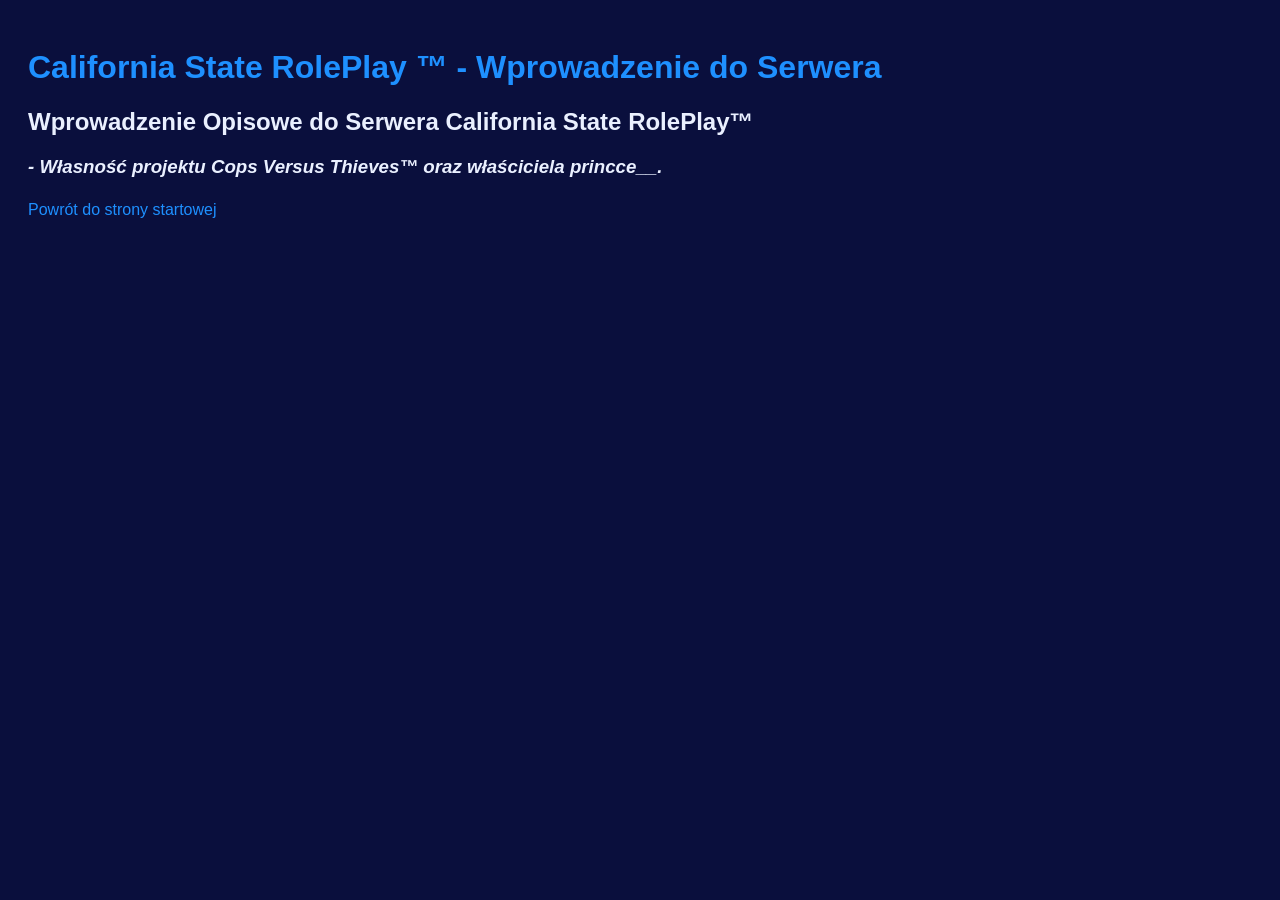
<file: wprowadzenie.html>
<!DOCTYPE html>
<html lang="pl">
<head>
  <meta charset="UTF-8">
  <meta name="viewport" content="width=device-width, initial-scale=1.0">
  <title>Wprowadzenie Do Serwera</title>
  <style>
    body {
      background-color: #0a0f3d;
      color: #eaf0ff;
      font-family: Inter, Arial, sans-serif;
      padding: 20px;
    }
    h1 { color: #ff0202; }
    p { line-height: 1.6; }
    a { color: #1e90ff; text-decoration: none; }
    a:hover { text-decoration: underline; }
  </style>
</head>
<body>
  <h1 style="color: #1e90ff;">California State RolePlay ™ - Wprowadzenie do Serwera</h1>
    <h2>Wprowadzenie Opisowe do Serwera California State RolePlay™</h2>
            <p><i></i></sector>
    <footer><h3><i>- Własność projektu Cops Versus Thieves™ oraz właściciela <b>princce__</b>.</i></h3></footer>
  <p><a href="index.html">Powrót do strony startowej</a></p>
</body>
</html>
</file>
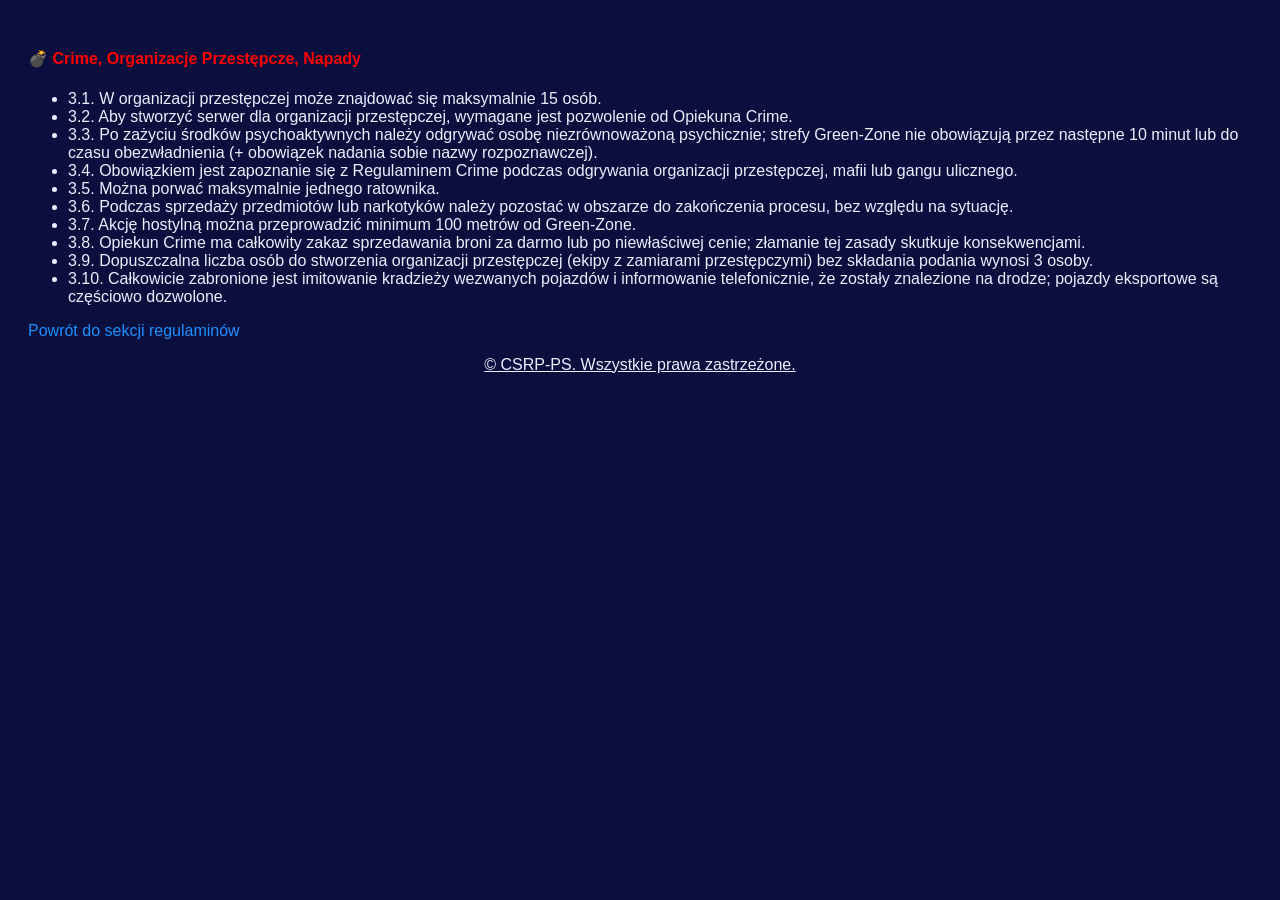
<file: zasady-crime.html>
<!DOCTYPE html>
<html lang="en">
<head>
    <meta charset="UTF-8">
    <meta name="viewport" content="width=device-width, initial-scale=1.0">
    <title>Document</title>
<style>
    body {
      background-color: #0a0f3d;
      color: #eaf0ff;
      font-family: Inter, Arial, sans-serif;
      padding: 20px;
    }
    h1 { color: #8b0000; }
    ol { line-height: 1.6; }
    a { color: #1e90ff; text-decoration: none; }
    a:hover { text-decoration: underline; }
  </style>
</head>
<body>
    
    <h4 style="color: red;">💣 Crime, Organizacje Przestępcze, Napady</h4>
<ul>
  <li>3.1. W organizacji przestępczej może znajdować się maksymalnie 15 osób.</li>
  <li>3.2. Aby stworzyć serwer dla organizacji przestępczej, wymagane jest pozwolenie od Opiekuna Crime.</li>
  <li>3.3. Po zażyciu środków psychoaktywnych należy odgrywać osobę niezrównoważoną psychicznie; strefy Green-Zone nie obowiązują przez następne 10 minut lub do czasu obezwładnienia (+ obowiązek nadania sobie nazwy rozpoznawczej).</li>
  <li>3.4. Obowiązkiem jest zapoznanie się z Regulaminem Crime podczas odgrywania organizacji przestępczej, mafii lub gangu ulicznego.</li>
  <li>3.5. Można porwać maksymalnie jednego ratownika.</li>
  <li>3.6. Podczas sprzedaży przedmiotów lub narkotyków należy pozostać w obszarze do zakończenia procesu, bez względu na sytuację.</li>
  <li>3.7. Akcję hostylną można przeprowadzić minimum 100 metrów od Green-Zone.</li>
  <li>3.8. Opiekun Crime ma całkowity zakaz sprzedawania broni za darmo lub po niewłaściwej cenie; złamanie tej zasady skutkuje konsekwencjami.</li>
  <li>3.9. Dopuszczalna liczba osób do stworzenia organizacji przestępczej (ekipy z zamiarami przestępczymi) bez składania podania wynosi 3 osoby.</li>
  <li>3.10. Całkowicie zabronione jest imitowanie kradzieży wezwanych pojazdów i informowanie telefonicznie, że zostały znalezione na drodze; pojazdy eksportowe są częściowo dozwolone.</li>
</ul>
</body>
 <p><a href="regulamin.html">Powrót do sekcji regulaminów</a></p>
<footer style="text-align: center;">
    <p><u>&copy; CSRP-PS. Wszystkie prawa zastrzeżone.</u></p>
</footer>
</html>
</file>
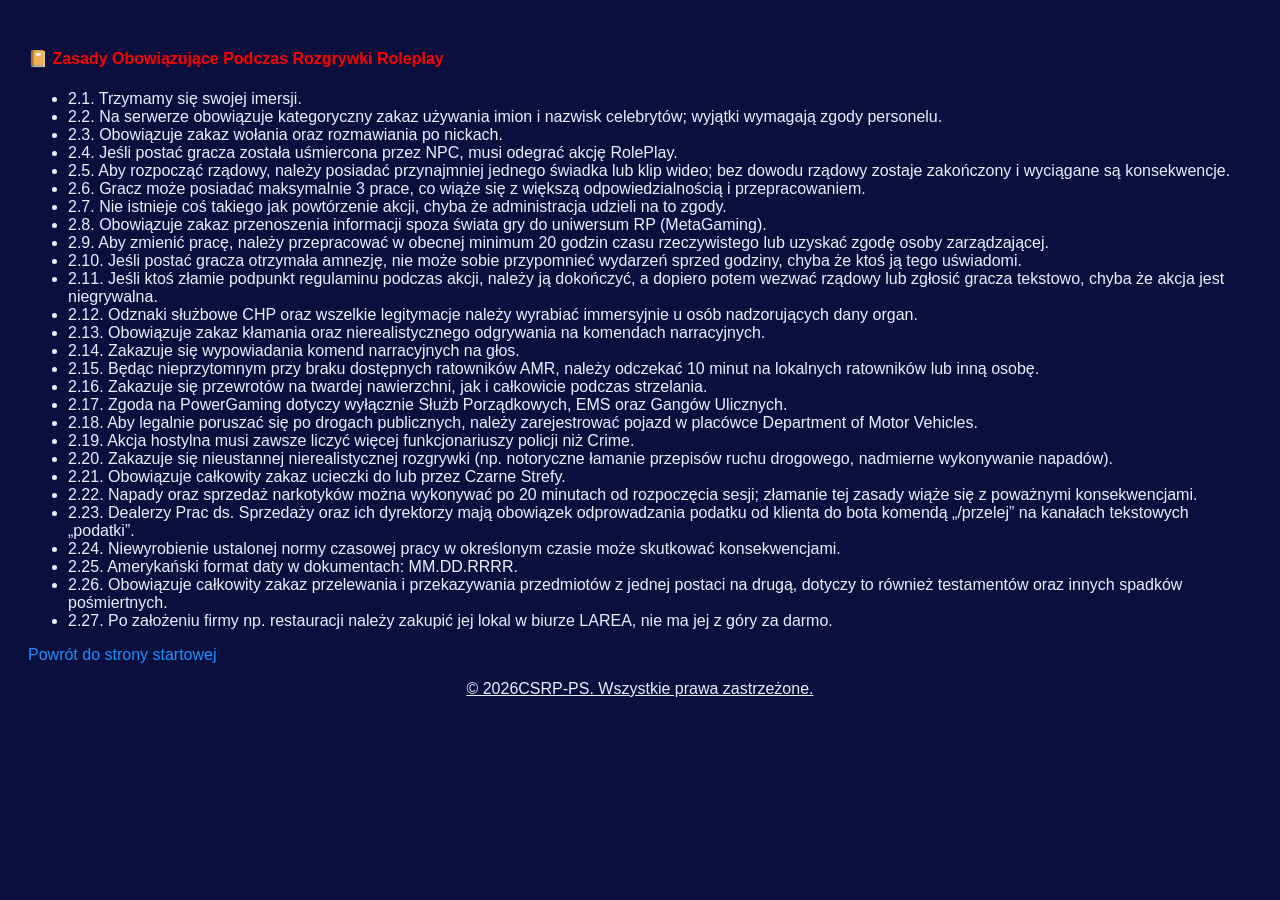
<file: zasady-rp.html>
<!DOCTYPE html>
<html lang="en">
<head>
    <meta charset="UTF-8">
    <meta name="viewport" content="width=device-width, initial-scale=1.0">
    <title>Regulamin - Zasady Obowiązujące Podczas Rozgrywki Roleplay</title>
<style>
    body {
      background-color: #0a0f3d;
      color: #eaf0ff;
      font-family: Inter, Arial, sans-serif;
      padding: 20px;
    }
    h1 { color: #8b0000; }
    ol { line-height: 1.6; }
    a { color: #1e90ff; text-decoration: none; }
    a:hover { text-decoration: underline; }
  </style>
</head>
<body>
     <h4 style="color: red;">📔 Zasady Obowiązujące Podczas Rozgrywki Roleplay</h4>
<ul>
  <li>2.1. Trzymamy się swojej imersji.</li>
  <li>2.2. Na serwerze obowiązuje kategoryczny zakaz używania imion i nazwisk celebrytów; wyjątki wymagają zgody personelu.</li>
  <li>2.3. Obowiązuje zakaz wołania oraz rozmawiania po nickach.</li>
  <li>2.4. Jeśli postać gracza została uśmiercona przez NPC, musi odegrać akcję RolePlay.</li>
  <li>2.5. Aby rozpocząć rządowy, należy posiadać przynajmniej jednego świadka lub klip wideo; bez dowodu rządowy zostaje zakończony i wyciągane są konsekwencje.</li>
  <li>2.6. Gracz może posiadać maksymalnie 3 prace, co wiąże się z większą odpowiedzialnością i przepracowaniem.</li>
  <li>2.7. Nie istnieje coś takiego jak powtórzenie akcji, chyba że administracja udzieli na to zgody.</li>
  <li>2.8. Obowiązuje zakaz przenoszenia informacji spoza świata gry do uniwersum RP (MetaGaming).</li>
  <li>2.9. Aby zmienić pracę, należy przepracować w obecnej minimum 20 godzin czasu rzeczywistego lub uzyskać zgodę osoby zarządzającej.</li>
  <li>2.10. Jeśli postać gracza otrzymała amnezję, nie może sobie przypomnieć wydarzeń sprzed godziny, chyba że ktoś ją tego uświadomi.</li>
  <li>2.11. Jeśli ktoś złamie podpunkt regulaminu podczas akcji, należy ją dokończyć, a dopiero potem wezwać rządowy lub zgłosić gracza tekstowo, chyba że akcja jest niegrywalna.</li>
  <li>2.12. Odznaki służbowe CHP oraz wszelkie legitymacje należy wyrabiać immersyjnie u osób nadzorujących dany organ.</li>
  <li>2.13. Obowiązuje zakaz kłamania oraz nierealistycznego odgrywania na komendach narracyjnych.</li>
  <li>2.14. Zakazuje się wypowiadania komend narracyjnych na głos.</li>
  <li>2.15. Będąc nieprzytomnym przy braku dostępnych ratowników AMR, należy odczekać 10 minut na lokalnych ratowników lub inną osobę.</li>
  <li>2.16. Zakazuje się przewrotów na twardej nawierzchni, jak i całkowicie podczas strzelania.</li>
  <li>2.17. Zgoda na PowerGaming dotyczy wyłącznie Służb Porządkowych, EMS oraz Gangów Ulicznych.</li>
  <li>2.18. Aby legalnie poruszać się po drogach publicznych, należy zarejestrować pojazd w placówce Department of Motor Vehicles.</li>
  <li>2.19. Akcja hostylna musi zawsze liczyć więcej funkcjonariuszy policji niż Crime.</li>
  <li>2.20. Zakazuje się nieustannej nierealistycznej rozgrywki (np. notoryczne łamanie przepisów ruchu drogowego, nadmierne wykonywanie napadów).</li>
  <li>2.21. Obowiązuje całkowity zakaz ucieczki do lub przez Czarne Strefy.</li>
  <li>2.22. Napady oraz sprzedaż narkotyków można wykonywać po 20 minutach od rozpoczęcia sesji; złamanie tej zasady wiąże się z poważnymi konsekwencjami.</li>
  <li>2.23. Dealerzy Prac ds. Sprzedaży oraz ich dyrektorzy mają obowiązek odprowadzania podatku od klienta do bota komendą „/przelej” na kanałach tekstowych „podatki”.</li>
  <li>2.24. Niewyrobienie ustalonej normy czasowej pracy w określonym czasie może skutkować konsekwencjami.</li>
  <li>2.25. Amerykański format daty w dokumentach: MM.DD.RRRR.</li>
  <li>2.26. Obowiązuje całkowity zakaz przelewania i przekazywania przedmiotów z jednej postaci na drugą, dotyczy to również testamentów oraz innych spadków pośmiertnych.</li>
  <li>2.27. Po założeniu firmy np. restauracji należy zakupić jej lokal w biurze LAREA, nie ma jej z góry za darmo.</li>
</ul>
</body>
  <p><a href="regulamin.html">Powrót do strony startowej</a></p>
<footer style="text-align: center;">
    <p><u>&copy; 2026CSRP-PS. Wszystkie prawa zastrzeżone.</u></p>
</footer>
</html>
</file>
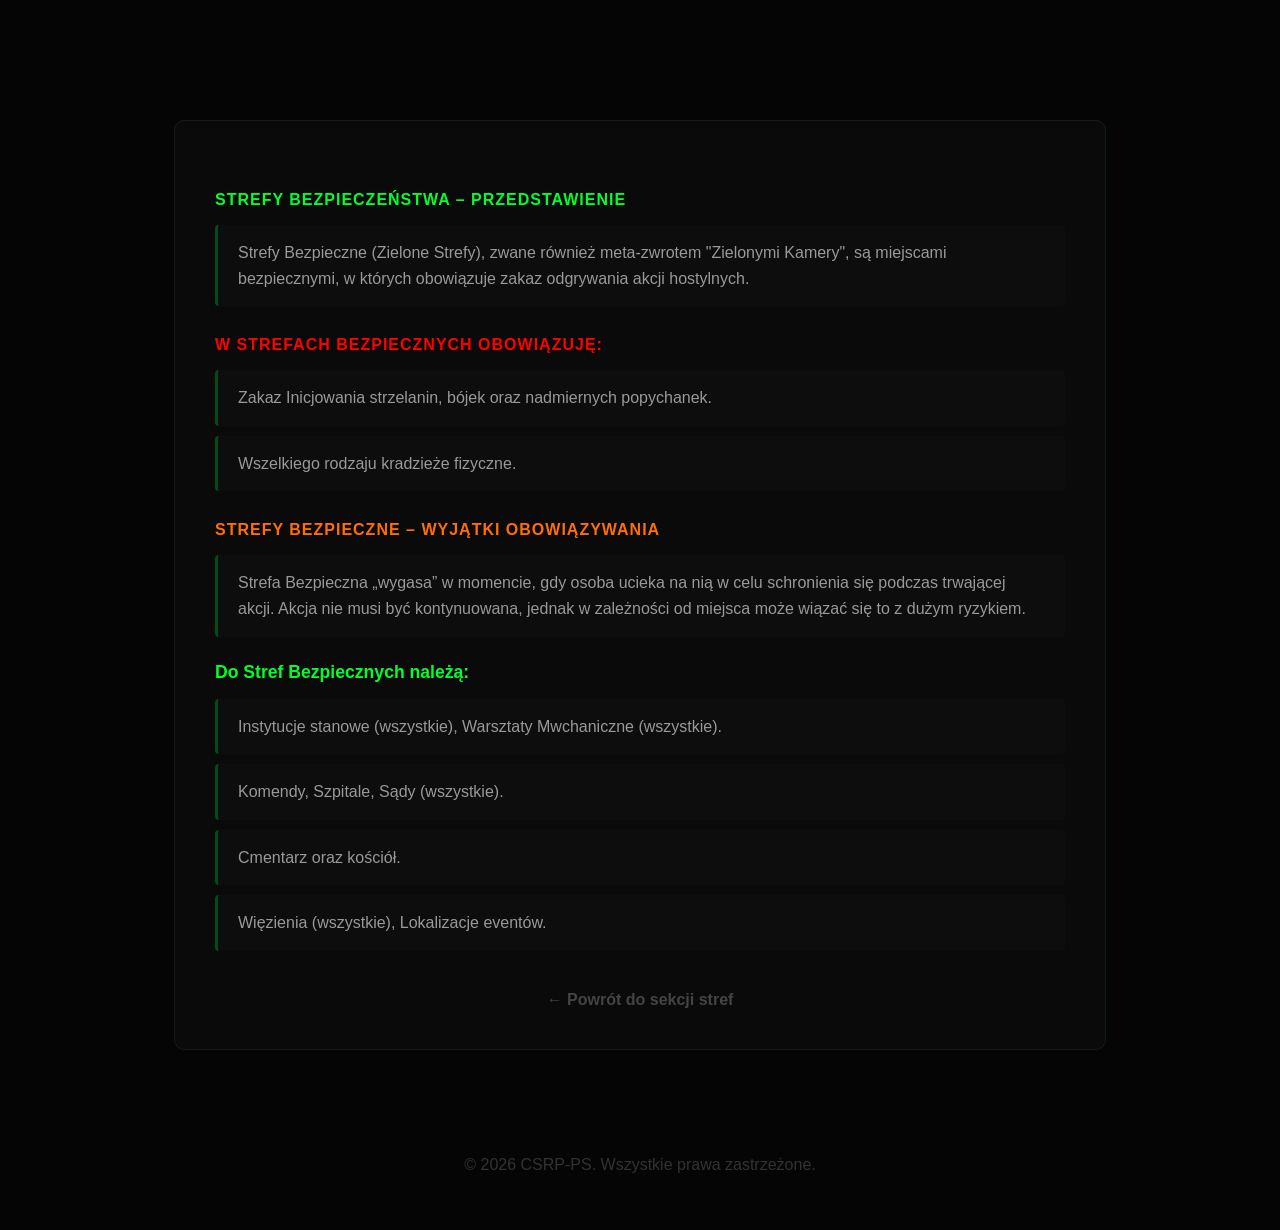
<file: zielone-strefy.html>
<!DOCTYPE html>
<html lang="pl">
<head>
  <meta charset="UTF-8">
  <meta name="viewport" content="width=device-width, initial-scale=1.0">
  <title>CSRP - Strefy Bezpieczne</title>
  <style>
    /* CIEMNY MOTYW Z ZIELONYMI AKCENTAMI */
    body {
      background-color: #050505 !important;
      color: #999 !important;
      font-family: 'Inter', Arial, sans-serif;
      margin: 0;
      padding: 0;
      display: block !important;
    }

    main {
      max-width: 850px;
      margin: 120px auto 50px auto;
      padding: 40px;
      background: #0a0a0a;
      border: 1px solid #141f14;
      border-radius: 10px;
    }

    h4 {
      text-transform: uppercase;
      letter-spacing: 1px;
      margin-top: 30px;
      margin-bottom: 15px;
    }

    ul {
      list-style: none;
      padding: 0;
      margin-bottom: 25px;
    }

    li {
      background: #0d0d0d;
      margin-bottom: 10px;
      padding: 15px 20px;
      border-left: 3px solid #004d1a;
      border-radius: 4px;
      line-height: 1.6;
    }

    /* KOLORYSTYKA NAGŁÓWKÓW */
    .title-green { color: #00ff2a !important; }
    .title-red { color: #ff0000 !important; }
    .title-orange { color: #ff6f00 !important; }
    
    .list-header {
      display: block;
      color: #00ff2a;
      font-weight: bold;
      margin-bottom: 15px;
      font-size: 1.1rem;
    }

    .back-link {
      display: block;
      text-align: center;
      margin-top: 40px;
      color: #444;
      text-decoration: none;
      font-weight: bold;
      transition: color 0.3s;
    }

    .back-link:hover {
      color: #00ff2a;
    }

    footer {
      text-align: center;
      padding: 40px;
      opacity: 0.3;
    }

    @media (max-width: 600px) {
      #support { top: 10px !important; right: 10px !important; }
      main { margin: 80px 15px; padding: 20px; }
    }
  </style>
</head>
<body>

  <main>
    <h4 class="title-green">Strefy Bezpieczeństwa – Przedstawienie</h4>
    <ul>
      <li>Strefy Bezpieczne (Zielone Strefy), zwane również meta-zwrotem "Zielonymi Kamery", są miejscami bezpiecznymi, w których obowiązuje zakaz odgrywania akcji hostylnych.</li>
    </ul>

    <h4 class="title-red">W Strefach Bezpiecznych obowiązuję:</h4>
    <ul>
      <li>Zakaz Inicjowania strzelanin, bójek oraz nadmiernych popychanek.</li>
      <li>Wszelkiego rodzaju kradzieże fizyczne.</li>
    </ul>

    <h4 class="title-orange">Strefy Bezpieczne – wyjątki obowiązywania</h4>
    <ul>
      <li>Strefa Bezpieczna „wygasa” w momencie, gdy osoba ucieka na nią w celu schronienia się podczas trwającej akcji. Akcja nie musi być kontynuowana, jednak w zależności od miejsca może wiązać się to z dużym ryzykiem.</li>
    </ul>
      <span class="list-header">Do Stref Bezpiecznych należą:</span>
    <ul>
      <li>Instytucje stanowe (wszystkie), Warsztaty Mwchaniczne (wszystkie).</li>
      <li>Komendy, Szpitale, Sądy (wszystkie).</li>
      <li>Cmentarz oraz kościół.</li>
      <li>Więzienia (wszystkie), Lokalizacje eventów.</li>
    </ul>

    <a href="strefy.html" class="back-link">← Powrót do sekcji stref</a>
  </main>

  <footer>
    <p>&copy; 2026 CSRP-PS. Wszystkie prawa zastrzeżone.</p>
  </footer>

</body>
</html>
</file>
<file: style.css>
:root {
  --bg-dark: #050a24;
  --sidebar-bg: #081142;
  --accent-blue: #1e90ff;
  --accent-cyan: #00d2ff;
  --text: #eaf0ff;
  --card-bg: rgba(255, 255, 255, 0.05);
  --transition: all 0.3s ease;
}

* { box-sizing: border-box; }

body { 
  margin: 0; 
  font-family: 'Inter', sans-serif; 
  background: var(--bg-dark); 
  color: var(--text);
  overflow-x: hidden;
}

#support {
  position: fixed;
  bottom: 20px;
  right: 20px;
  z-index: 10000;
  background: var(--accent-blue);
  padding: 8px 15px;
  border-radius: 5px;
  border: 1px solid var(--accent-cyan);
  font-size: 13px;
  font-weight: bold;
}

#start-panel {
  position: fixed;
  inset: 0;
  background: radial-gradient(circle at center, #0a1540 0%, #02071d 100%);
  display: flex;
  justify-content: center;
  align-items: center;
  z-index: 99999;
  text-align: center;
  transition: opacity 0.8s ease, transform 0.8s ease;
}

.panel-hidden {
  opacity: 0;
  transform: scale(1.1);
  pointer-events: none;
}

.hero-title {
  font-size: 2.5rem;
  text-transform: uppercase;
  letter-spacing: 2px;
  text-shadow: 0 0 20px var(--accent-cyan);
}

.hero-subtitle {
  color: var(--accent-cyan);
  letter-spacing: 5px;
  display: block;
  font-size: 1rem;
}

.divider {
  height: 2px;
  width: 100px;
  background: linear-gradient(90deg, transparent, var(--accent-blue), transparent);
  margin: 20px auto;
}

#start-btn {
  padding: 15px 40px;
  background: transparent;
  border: 2px solid var(--accent-cyan);
  color: var(--accent-cyan);
  font-weight: 800;
  border-radius: 50px;
  cursor: pointer;
  transition: var(--transition);
}

#start-btn:hover {
  background: var(--accent-cyan);
  color: #02071d;
  box-shadow: 0 0 30px var(--accent-cyan);
}

/* Sidebar */
nav#sidebar {
  width: 280px;
  background: var(--sidebar-bg);
  border-right: 2px solid var(--accent-blue);
  position: fixed;
  height: 100vh;
  left: 0;
  top: 0;
  padding: 30px 20px;
  display: flex;
  flex-direction: column;
  transition: var(--transition);
  z-index: 1000;
}

main {
  margin-left: 280px;
  padding: 40px;
  width: calc(100% - 280px);
}

nav#sidebar a {
  color: var(--text);
  text-decoration: underline; /* Podkreślenie, o które prosiłeś wcześniej */
  text-underline-offset: 5px;
  padding: 12px;
  margin-bottom: 5px;
  border-radius: 5px;
  transition: var(--transition);
}

nav#sidebar a:hover {
  background: rgba(0, 210, 255, 0.1);
  padding-left: 20px;
}

#back-link { margin-top: auto; border: 1px solid #ff4444; color: #ff4444 !important; text-align: center; text-decoration: none !important; }

/* Expand Boxes */
.expand-box {
  background: var(--card-bg);
  border: 1px solid rgba(0, 210, 255, 0.2);
  border-radius: 12px;
  margin-bottom: 20px;
  overflow: hidden;
}

.expand-trigger {
  width: 100%;
  padding: 20px;
  background: none;
  border: none;
  color: var(--accent-cyan);
  font-weight: bold;
  cursor: pointer;
  display: flex;
  justify-content: space-between;
  align-items: center;
}

.expand-content {
  max-height: 0;
  transition: max-height 0.4s ease-out;
  background: rgba(0,0,0,0.2);
}

.inner-padding { padding: 20px; }

.info-grid { display: grid; grid-template-columns: 1fr 1fr; gap: 20px; }

footer { text-align: center; padding: 40px; opacity: 0.5; }

/* Responsywność */
#menu-toggle { display: none; }

@media (max-width: 1024px) {
  nav#sidebar { transform: translateX(-100%); }
  nav#sidebar.active { transform: translateX(0); }
  main { margin-left: 0; width: 100%; }
  #menu-toggle { display: block; position: fixed; top: 15px; left: 15px; z-index: 2000; background: var(--accent-blue); color: white; border: none; padding: 10px; border-radius: 5px; }
  .info-grid { grid-template-columns: 1fr; }
}
</file>
<file: pojecia.css>
/* KONFIGURACJA PODSTAWOWA */
:root {
    --accent-red: #ff4d4d;
    --accent-glow: rgba(255, 77, 77, 0.3);
}

body {
    background: radial-gradient(circle at center, #130606 0%, #020205 100%) !important;
    color: #e0e6f0;
    font-family: 'Inter', sans-serif;
    margin: 0;
    padding: 0;
    overflow-x: hidden;
}

/* SUPPORT HUD */
#support {
    position: fixed !important;
    top: 20px;
    right: 20px;
    z-index: 999999;
    background: rgba(255, 77, 77, 0.1) !important;
    backdrop-filter: blur(10px);
    padding: 10px 20px;
    border-radius: 12px;
    border: 1px solid rgba(255, 77, 77, 0.3) !important;
    font-weight: bold;
    color: var(--accent-red) !important;
    box-shadow: 0 0 15px rgba(255, 77, 77, 0.1);
}

/* PANEL STARTOWY */
#start-panel {
    position: fixed;
    inset: 0;
    background: #020205;
    display: flex;
    justify-content: center;
    align-items: center;
    flex-direction: column;
    z-index: 99999;
    transition: all 0.8s cubic-bezier(0.4, 0, 0.2, 1);
}

#start-panel.hide {
    opacity: 0;
    transform: translateY(-100%) scale(1.1);
    pointer-events: none;
}

#start-panel h1 {
    color: var(--accent-red) !important;
    font-size: 3rem;
    text-transform: uppercase;
    text-shadow: 0 0 30px var(--accent-glow);
    margin: 0;
}

#start-btn {
    padding: 18px 50px;
    background: linear-gradient(135deg, #ff4d4d 0%, #b30000 100%) !important;
    border: none;
    color: white;
    font-weight: 900;
    border-radius: 50px;
    cursor: pointer;
    margin-top: 30px;
    text-transform: uppercase;
    box-shadow: 0 10px 30px rgba(255, 77, 77, 0.3);
}

/* GŁÓWNA TREŚĆ */
main {
    max-width: 1000px;
    margin: 0 auto;
    padding: 100px 20px;
}

#empty-card {
    background: rgba(255, 255, 255, 0.03);
    padding: 40px;
    border-radius: 24px;
    border: 1px solid rgba(255, 77, 77, 0.1);
}

/* NAGŁÓWKI - POPRAWIONA WIZUALKA */
.main-title {
    text-align: center;
    color: var(--accent-red) !important;
    font-weight: 900;
    text-transform: uppercase;
    text-shadow: 0 0 15px var(--accent-glow);
    margin-bottom: 30px;
}

.rules-list p {
    background: rgba(255, 255, 255, 0.02);
    padding: 12px 20px;
    border-radius: 8px;
    margin-bottom: 10px;
    border-left: 3px solid var(--accent-red);
}

/* SIATKA SEKCJII */
.info-grid {
    display: grid;
    grid-template-columns: 1fr 1fr;
    gap: 20px;
    margin-top: 40px;
}

.expand-box {
    background: rgba(255, 255, 255, 0.03);
    border: 1px solid rgba(255, 77, 77, 0.1);
    border-radius: 15px;
    overflow: hidden;
}

/* NAGŁÓWKI PRZYCISKÓW (EXPAND TRIGGER) - POPRAWIONE */
.expand-trigger {
    width: 100%;
    padding: 20px;
    background: none;
    border: none;
    color: var(--accent-red) !important; /* Teraz są czerwone */
    font-weight: 900;
    text-transform: uppercase;
    cursor: pointer;
    display: flex;
    justify-content: space-between;
    font-family: inherit;
    letter-spacing: 1px;
}

.expand-trigger:hover {
    background: rgba(255, 77, 77, 0.05);
}

.expand-content {
    max-height: 0;
    overflow: hidden;
    transition: max-height 0.4s ease-out;
    background: rgba(0, 0, 0, 0.2);
}

.inner-padding { padding: 20px; color: #fff; }

/* BACK LINK */
.back-link {
    display: table;
    margin: 60px auto;
    color: var(--accent-red);
    text-decoration: none;
    font-weight: 900;
    text-transform: uppercase;
    padding: 12px 30px;
    border: 2px solid rgb(255, 0, 0);
    border-radius: 10px;
    transition: 0.3s;
}

.back-link:hover {
    background: rgb(152, 11, 11);
    border-color: var(--accent-red);
    box-shadow: 0 0 20px var(--accent-glow);
}

@media (max-width: 800px) { .info-grid { grid-template-columns: 1fr; } }
</file>
<file: regulamin.css>
/* KONFIGURACJA PODSTAWOWA */
:root {
    --accent-main: #8b5cf6; /* Fioletowy */
    --accent-glow: rgba(139, 92, 246, 0.5);
}

body {
    background: radial-gradient(circle at top, #0a0f30 0%, #050a24 100%) !important;
    color: #f0f4ff;
    font-family: 'Inter', sans-serif;
    margin: 0;
    padding: 0;
    overflow-x: hidden;
}

/* SUPPORT HUD */
#support {
    position: fixed !important;
    top: 20px;
    right: 20px;
    z-index: 10000;
    background: rgba(139, 92, 246, 0.1) !important;
    backdrop-filter: blur(10px);
    padding: 10px 20px;
    border-radius: 12px;
    border: 1px solid rgba(139, 92, 246, 0.3) !important;
    font-weight: bold;
    color: var(--accent-main) !important;
    box-shadow: 0 0 15px rgba(139, 92, 246, 0.2);
}

/* PANEL STARTOWY - PRZENIESIONY ZE STREF */
#start-panel {
    position: fixed;
    inset: 0;
    background: #02071d;
    display: flex;
    justify-content: center;
    align-items: center;
    flex-direction: column;
    z-index: 9999;
    transition: all 0.8s cubic-bezier(0.4, 0, 0.2, 1);
}

#start-panel.hide {
    opacity: 0;
    transform: translateY(-100%) scale(1.1);
    pointer-events: none;
}

#start-panel h1 {
    color: var(--accent-main) !important;
    font-size: 3rem;
    text-transform: uppercase;
    text-shadow: 0 0 30px var(--accent-glow);
    margin: 0;
}

#start-panel h2 {
    color: white !important;
    font-family: sans-serif;
    font-size: 1.2rem;
    letter-spacing: 2px;
    margin-top: 10px;
}

#start-btn {
    padding: 18px 50px;
    background: linear-gradient(135deg, #8b5cf6 0%, #d946ef 100%) !important;
    border: none;
    color: white;
    font-weight: 900;
    border-radius: 50px;
    cursor: pointer;
    margin-top: 30px;
    text-transform: uppercase;
    letter-spacing: 2px;
    box-shadow: 0 10px 30px rgba(139, 92, 246, 0.3);
    transition: 0.3s ease;
}

#start-btn:hover {
    transform: translateY(-3px);
    box-shadow: 0 15px 40px rgba(139, 92, 246, 0.5);
}

/* GŁÓWNA SEKCJA */
main {
    max-width: 1200px;
    margin: 0 auto;
    padding: 80px 20px;
    animation: fadeInPage 1s ease-out;
}

@keyframes fadeInPage {
    from { opacity: 0; transform: translateY(20px); }
    to { opacity: 1; transform: translateY(0); }
}

/* KONTENER KART */
.rules-container {
    display: grid;
    grid-template-columns: repeat(2, 1fr);
    gap: 30px;
    margin-top: 50px;
}

/* KARTA - WIZUALKA PRZENIESIONA ZE STREF */
.rule-card {
    height: 350px;
    border-radius: 20px;
    overflow: hidden;
    position: relative;
    display: flex;
    align-items: flex-end;
    text-decoration: none;
    border: 1px solid rgba(255, 255, 255, 0.1);
    background-color: #0d1235;
    transition: all 0.4s cubic-bezier(0.175, 0.885, 0.32, 1.275);
    border-bottom: 5px solid var(--accent-main) !important; /* Glow-line */
}

.rule-bg {
    position: absolute;
    inset: 0;
    background-size: cover;
    background-position: center;
    transition: transform 0.6s ease;
    z-index: 1;
}

.rule-card::after {
    content: "";
    position: absolute;
    inset: 0;
    background: linear-gradient(to top, rgba(0,0,0,0.95) 0%, rgba(0,0,0,0.4) 50%, transparent 100%);
    z-index: 2;
}

.rule-card:hover {
    transform: translateY(-10px) scale(1.02);
    box-shadow: 0 20px 40px var(--accent-glow);
}

.rule-card:hover .rule-bg {
    transform: scale(1.1);
}

.rule-title {
    position: relative;
    padding: 40px;
    color: white;
    font-size: 22px;
    font-weight: 900;
    z-index: 3;
    text-transform: uppercase;
    letter-spacing: 1px;
}

/* FOOTER */
footer {
    padding: 60px;
    text-align: center;
}

.back-link {
    color: var(--accent-main);
    text-decoration: none;
    font-weight: bold;
    text-transform: uppercase;
    letter-spacing: 1px;
    padding: 10px 20px;
    border: 1px solid rgba(139, 92, 246, 0.2);
    border-radius: 8px;
    transition: 0.3s;
}

.back-link:hover {
    background: rgba(139, 92, 246, 0.1);
    box-shadow: 0 0 20px rgb(162, 0, 255);
}

/* RESPONSYWNOŚĆ */
@media (max-width: 900px) {
    .rules-container { grid-template-columns: 1fr; }
    .rule-card { height: 250px; }
}
</file>
<file: strefy.css>
/* RESET I PODSTAWA */
body {
    background: radial-gradient(circle at top, #0a0f30 0%, #050a24 100%) !important;
    color: #f0f4ff;
    font-family: 'Inter', sans-serif;
    margin: 0;
    padding: 0;
    overflow-x: hidden;
}

/* SUPPORT HUD */
#support {
    position: fixed !important;
    top: 20px;
    right: 20px;
    z-index: 10000;
    background: rgba(0, 210, 255, 0.1) !important;
    backdrop-filter: blur(10px);
    padding: 10px 20px;
    border-radius: 12px;
    border: 1px solid rgba(0, 210, 255, 0.3) !important;
    font-weight: bold;
    color: #00d2ff !important;
    box-shadow: 0 0 15px rgba(0, 210, 255, 0.2);
}

/* PANEL STARTOWY (POMARAŃCZOWY NEON) */
#start-panel {
    position: fixed;
    inset: 0;
    background: #02071d;
    display: flex;
    justify-content: center;
    align-items: center;
    flex-direction: column;
    z-index: 9999;
    transition: all 0.8s cubic-bezier(0.4, 0, 0.2, 1);
}

#start-panel.hide {
    opacity: 0;
    transform: translateY(-100%) scale(1.1);
    pointer-events: none;
}

#start-panel h1 {
    color: #ff8c00 !important;
    font-size: 3rem;
    text-transform: uppercase;
    text-shadow: 0 0 30px rgba(255, 140, 0, 0.6);
    margin: 0;
}

#start-btn {
    padding: 18px 50px;
    background: linear-gradient(135deg, #ff8c00 0%, #ff4500 100%) !important;
    border: none;
    color: white;
    font-weight: 900;
    border-radius: 50px;
    cursor: pointer;
    margin-top: 30px;
    text-transform: uppercase;
    letter-spacing: 2px;
    box-shadow: 0 10px 30px rgba(255, 140, 0, 0.3);
    transition: 0.3s ease;
}

#start-btn:hover {
    transform: translateY(-3px);
    box-shadow: 0 15px 40px rgba(255, 140, 0, 0.5);
}

/* GŁÓWNA SEKCJA */
main {
    max-width: 1200px;
    margin: 0 auto;
    padding: 80px 20px;
    animation: fadeInPage 1s ease-out;
}

@keyframes fadeInPage {
    from { opacity: 0; transform: translateY(20px); }
    to { opacity: 1; transform: translateY(0); }
}

/* KONTENER KART */
.strefy-container {
    display: grid;
    grid-template-columns: repeat(2, 1fr);
    gap: 30px;
    margin-top: 50px;
}

/* KARTA STREFY */
.strefa-card {
    height: 450px;
    border-radius: 20px;
    overflow: hidden;
    position: relative;
    display: flex;
    align-items: flex-end;
    text-decoration: none;
    border: 1px solid rgba(255, 255, 255, 0.1);
    background-color: #0d1235;
    transition: all 0.4s cubic-bezier(0.175, 0.885, 0.32, 1.275);
}

.strefa-card::after {
    content: "";
    position: absolute;
    inset: 0;
    background: linear-gradient(to top, rgba(0,0,0,0.95) 0%, rgba(0,0,0,0.4) 50%, transparent 100%);
    z-index: 1;
}

.strefa-card:hover {
    transform: translateY(-10px) scale(1.02);
    border-color: rgba(255,255,255,0.3);
}

.strefa-title {
    position: relative;
    padding: 40px;
    color: white;
    font-size: 24px;
    font-weight: 900;
    z-index: 2;
    text-transform: uppercase;
    letter-spacing: 1px;
}

.strefa-card.wide { grid-column: 1 / span 2; }

/* KOLORYSTYKA I POŚWIATA (GLOW) */
.bg-strefy-bezpieczne { 
    background-image: url('strefybezpieczne.zdjecie.jpg'); 
    border-bottom: 5px solid #2ecc71 !important; 
}
.bg-strefy-bezpieczne:hover { box-shadow: 0 20px 40px rgba(46, 204, 113, 0.3); }

.bg-strefy-niebezpieczne { 
    background-image: url('strefyniebezpieczne.zdjecie.webp'); 
    border-bottom: 5px solid #ffffff !important; 
}
.bg-strefy-niebezpieczne:hover { box-shadow: 0 20px 40px rgba(255, 255, 255, 0.1); }

.bg-strefy-narkotykowe { 
    background-image: url('strefynarkotykowe.zdjecie.webp'); 
    border-bottom: 5px solid #8b4513 !important; 
}
.bg-strefy-narkotykowe:hover { box-shadow: 0 20px 40px rgba(139, 69, 19, 0.3); }

/* FOOTER */
footer {
    padding: 60px;
    text-align: center;
}

.back-link {
    color: #ff8c00;
    text-decoration: none;
    font-weight: bold;
    text-transform: uppercase;
    letter-spacing: 1px;
    padding: 10px 20px;
    border: 1px solid rgba(0, 210, 255, 0.2);
    border-radius: 8px;
    transition: 0.3s;
}

.back-link:hover {
    background: rgba(0, 210, 255, 0.1);
    box-shadow: 0 0 20px rgb(255, 145, 0);
}

/* RESPONSYWNOŚĆ */
@media (max-width: 900px) {
    .strefy-container { grid-template-columns: 1fr; }
    .strefa-card.wide { grid-column: 1; }
    .strefa-card { height: 300px; }
    #start-panel h1 { font-size: 1.8rem; }
}
</file>
<file: trello.css>
/* GŁÓWNA SEKCJA */
main {
    max-width: 1200px;
    margin: 0 auto;
    padding: 80px 20px;
    animation: fadeInPage 1s ease-out;
}


/* KONFIGURACJA PODSTAWOWA */
body {
    background-color: #050a24;
    color: #ffffff;
    font-family: 'Inter', sans-serif;
    margin: 0;
    padding: 0;
    overflow-x: hidden;
}

/* PANEL STARTOWY */
#start-panel {
    position: fixed;
    inset: 0;
    background: #020205;
    display: flex;
    justify-content: center;
    align-items: center;
    z-index: 99999;
    transition: all 0.8s cubic-bezier(0.4, 0, 0.2, 1);
} 

#start-panel.hide {
    opacity: 0;
    transform: translateY(-100%);
    pointer-events: none;
}

#start-btn {
    padding: 15px 45px;
    background: linear-gradient(135deg, #ff4d4d 0%, #b30000 100%);
    border: none;
    color: white;
    font-weight: 900;
    border-radius: 50px;
    cursor: pointer;
    text-transform: uppercase;
    box-shadow: 0 10px 20px rgba(255, 77, 77, 0.2);
    transition: 0.3s;
}

#start-btn:hover {
    transform: scale(1.05);
    box-shadow: 0 10px 30px rgba(255, 77, 77, 0.4);
}

/* SUPPORT */
#support {
    position: fixed;
    top: 20px;
    right: 20px;
    z-index: 10000;
    background: #0d1235;
    backdrop-filter: blur(10px);
    padding: 8px 15px;
    border-radius: 8px;
    border: 1px solid rgba(184, 41, 41, 0.3);
    font-size: 13px;
    color: #c11e1e;
}

/* TREŚĆ */
.trello-section {
    background: rgba(255, 255, 255, 0.03);
    border: 1px solid rgba(255, 255, 255, 0.05);
    border-radius: 20px;
    padding: 25px;
    margin-bottom: 30px;
    border-bottom: 5px;
}

.status-working { color: #1e90ff; text-transform: uppercase; font-size: 1.4rem; }
.status-planned { color: #ff6b6b; text-transform: uppercase; font-size: 1.4rem; }
.status-released { color: #2ecc71; text-transform: uppercase; font-size: 1.4rem; }

.back-link {
    color: red;
    text-decoration: none;
    font-weight: bold;
    text-transform: uppercase;
    letter-spacing: 1px;
    padding: 10px 20px;
    border: 1px solid rgba(139, 92, 246, 0.2);
    border-radius: 8px;
    transition: 0.3s;
}

.back-link:hover {
    background: rgba(139, 92, 246, 0.1);
    box-shadow: 0 0 20px rgb(148, 47, 47);
}

/* RESPONSYWNOŚĆ */
@media (max-width: 900px) {
    .rules-container { grid-template-columns: 1fr; }
    .rule-card { height: 250px; }
}
</file>
